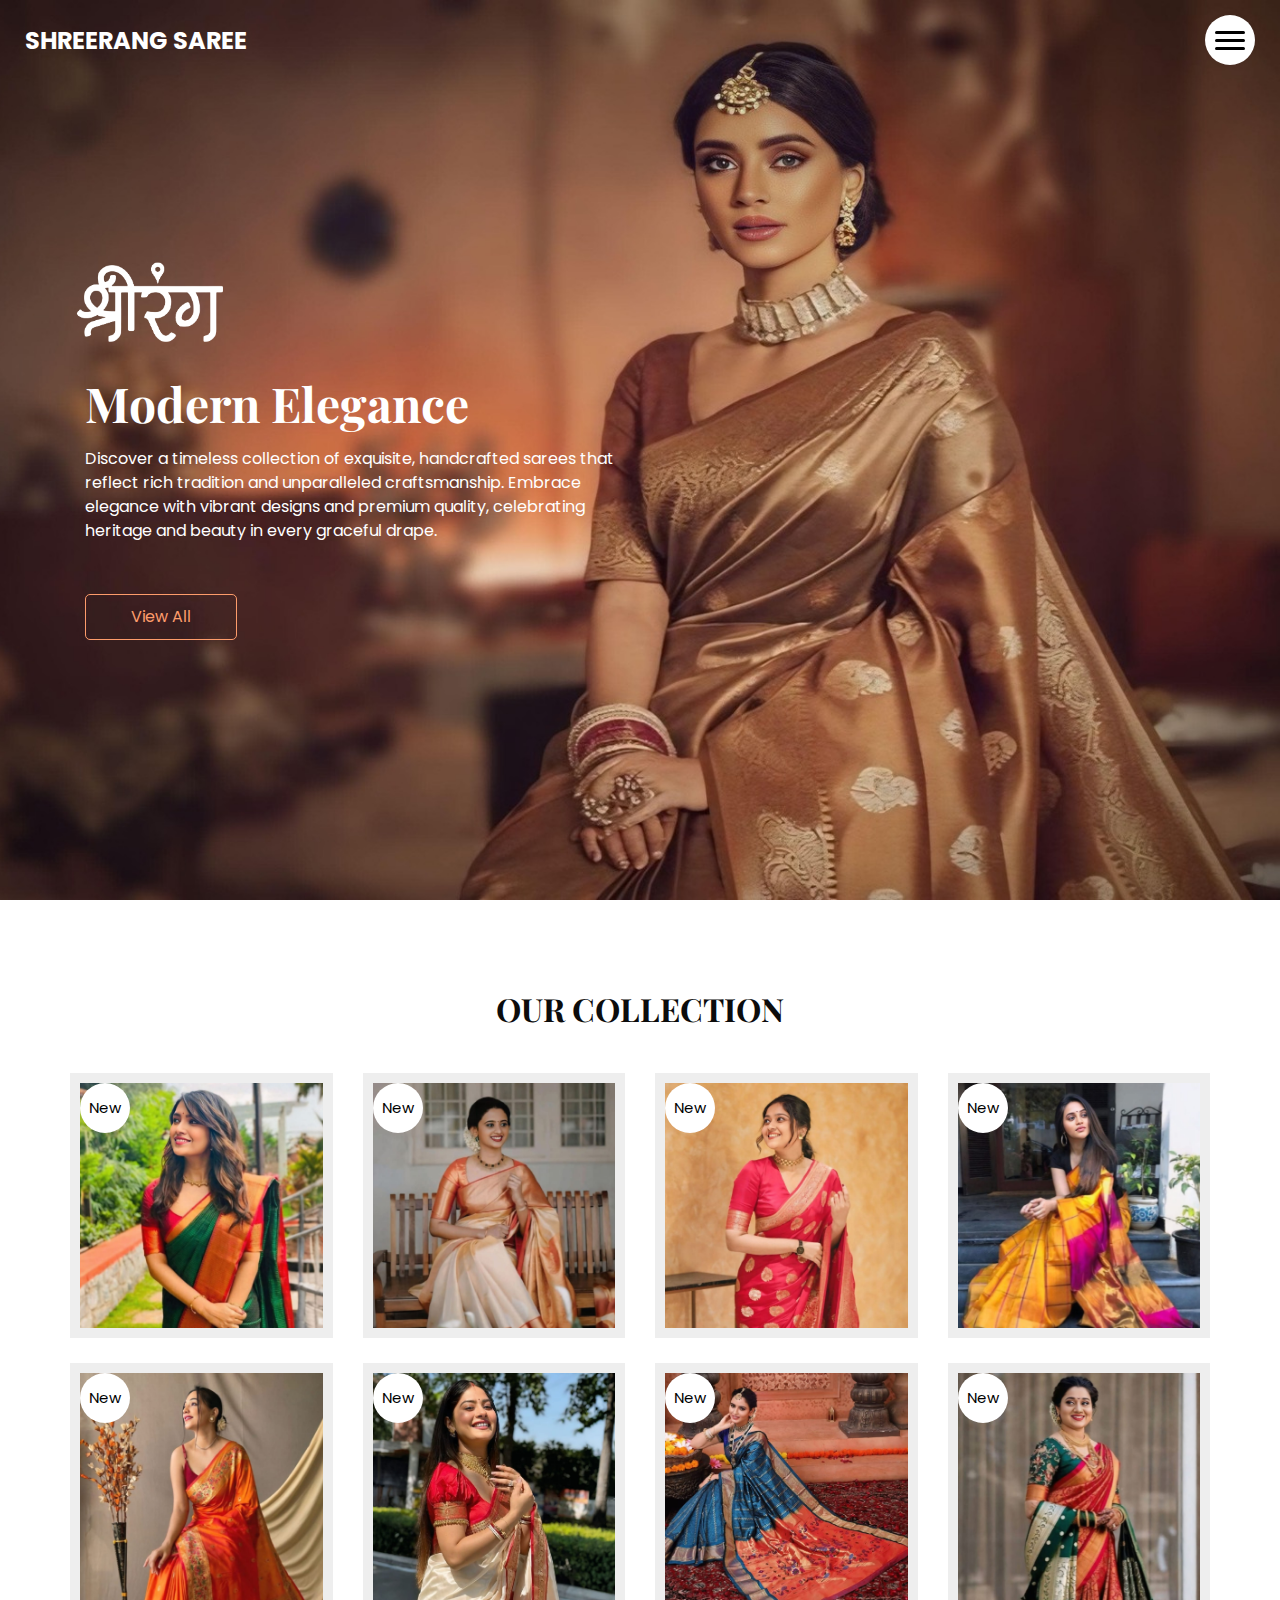
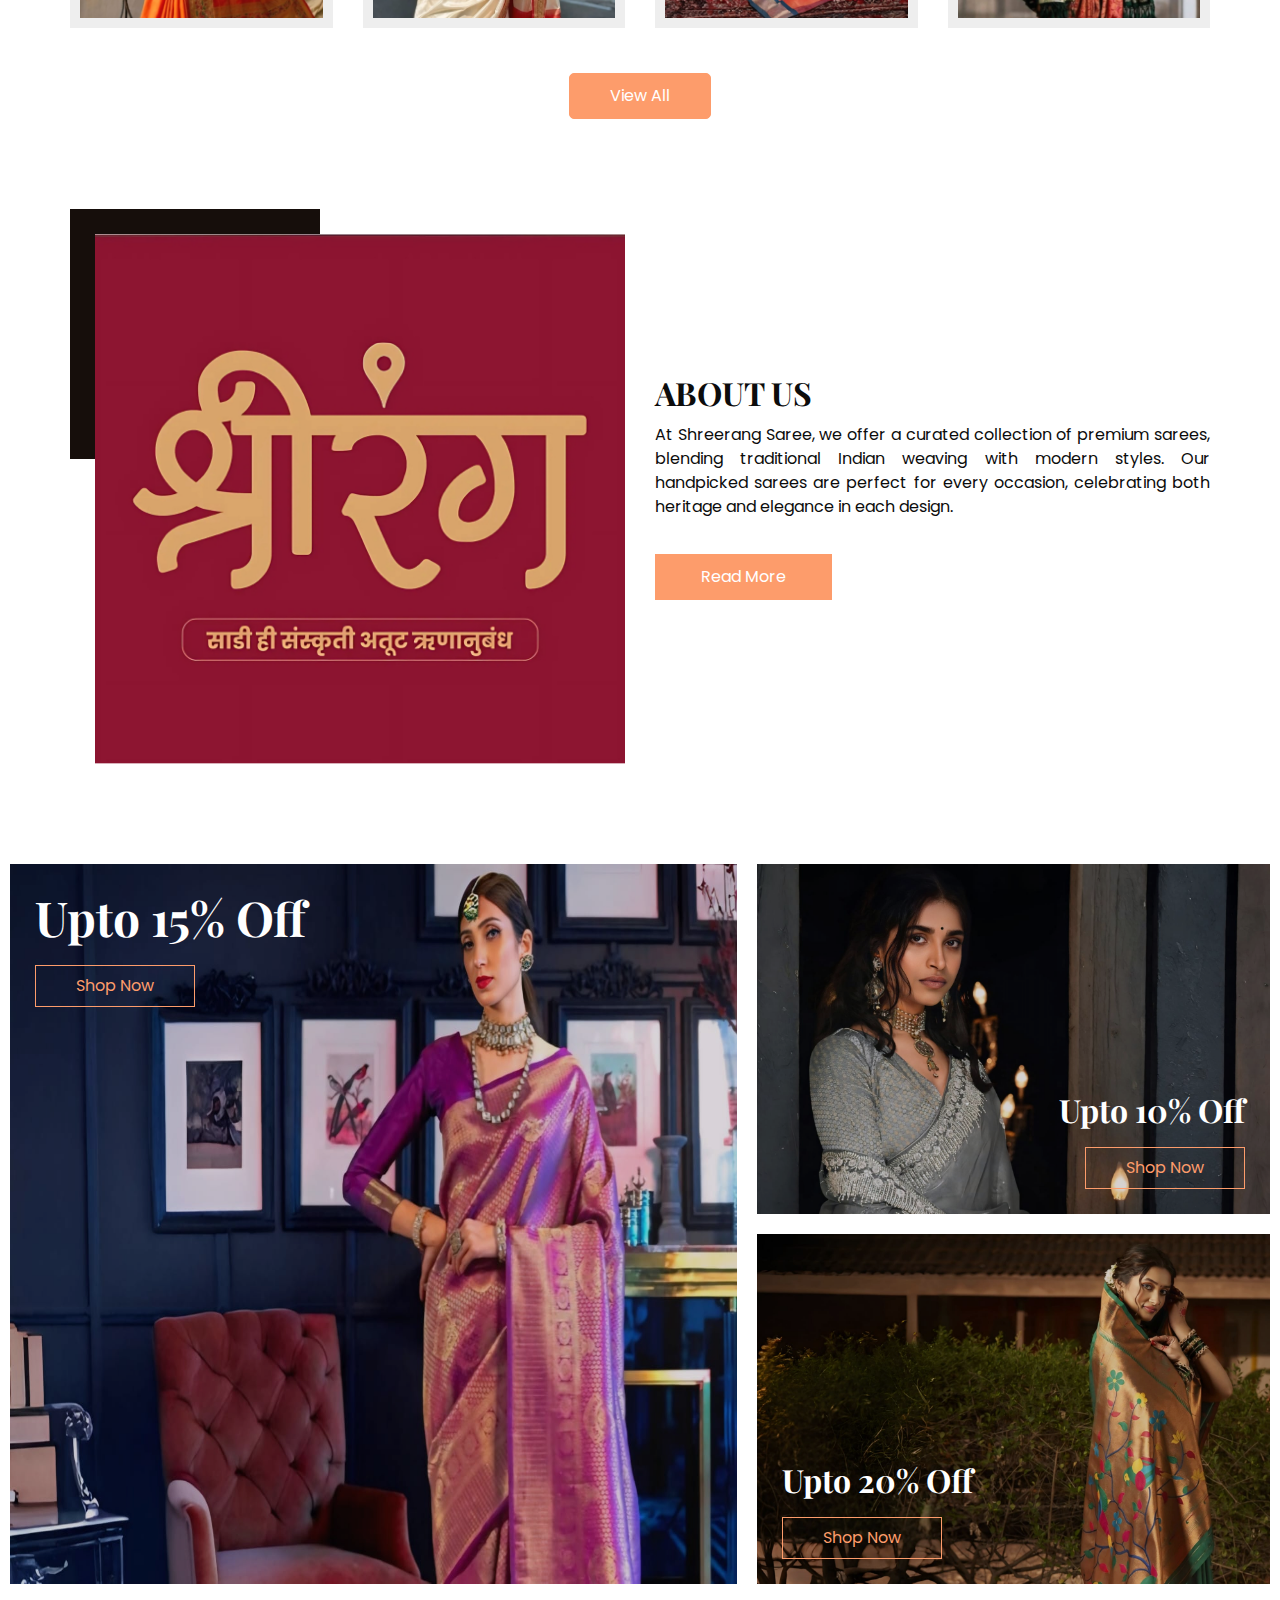
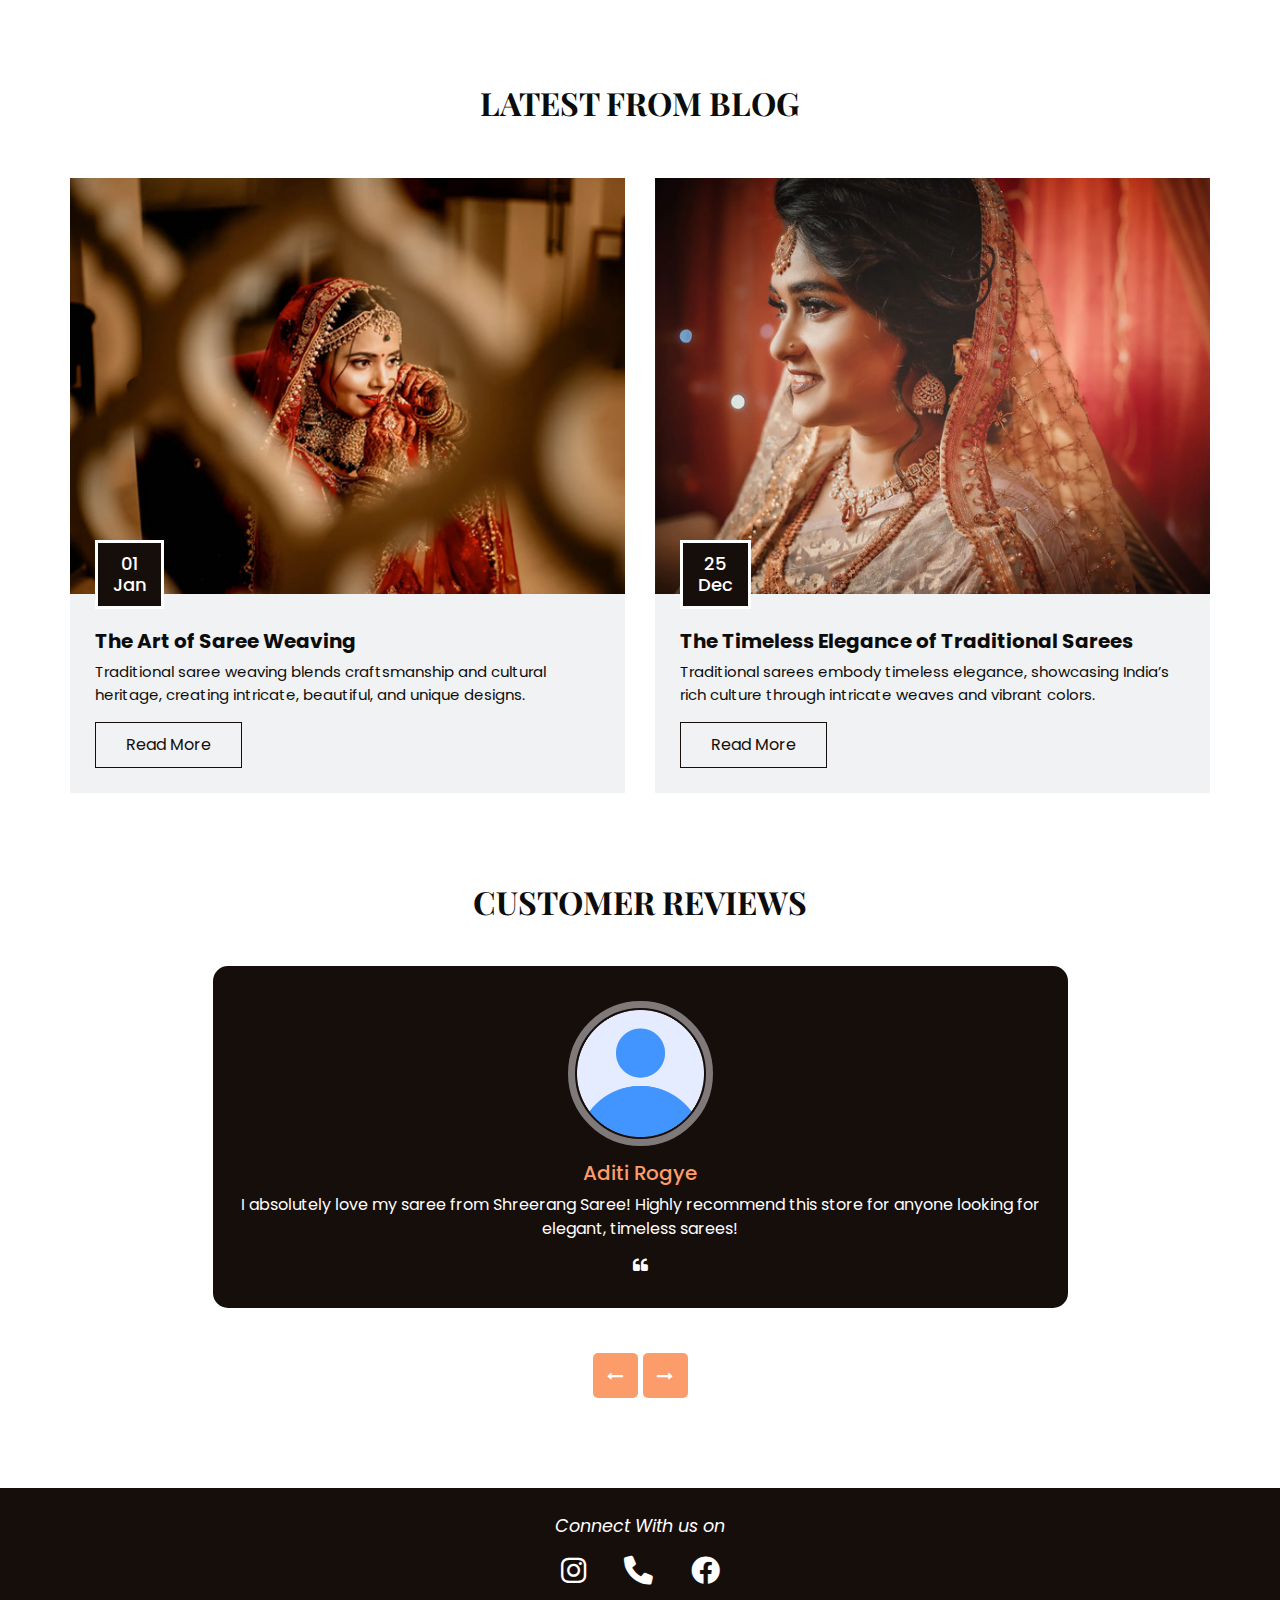
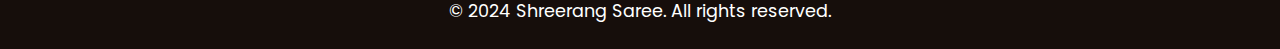
<file: index.html>
<!DOCTYPE html>
<html>

<head>
  <!-- Basic -->
  <meta charset="utf-8" />
  <meta http-equiv="X-UA-Compatible" content="IE=edge" />
  <!-- Mobile Metas -->
  <meta name="viewport" content="width=device-width, initial-scale=1, shrink-to-fit=no" />
  <!-- Site Metas -->
  <link rel="icon" href="images/logo.png" type="image/gif" />
  <meta name="keywords" content="" />
  <meta name="description" content="" />
  <meta name="author" content="" />

  <title>Shreerang Saree</title>
  <link rel="stylesheet" href="https://cdnjs.cloudflare.com/ajax/libs/font-awesome/6.0.0-beta3/css/all.min.css">
  <!-- bootstrap core css -->
  <link rel="stylesheet" type="text/css" href="css/bootstrap.css" />
  <!-- font awesome style -->
  <link href="css/font-awesome.min.css" rel="stylesheet" />
  <!-- Custom styles for this template -->
  <link href="css/style.css" rel="stylesheet" />
  <!-- responsive style -->
  <link href="css/responsive.css" rel="stylesheet" />

</head>

<body>

  <!-- header section strats -->
  <header class="header_section">
    <div class="container-fluid">
      <nav class="navbar navbar-expand-lg custom_nav-container">
        <a class="navbar-brand" href="index.html">
          <span>
            Shreerang Saree
          </span>
        </a>
        <div class="" id="">

          <div class="custom_menu-btn">
            <button onclick="openNav()">
              <span class="s-1"> </span>
              <span class="s-2"> </span>
              <span class="s-3"> </span>
            </button>
            <div id="myNav" class="overlay">
              <div class="overlay-content">
                <a href="index.html">Home</a>
                <a href="about.html">About</a>
                <a href="gallery.html">Gallery</a>
                <a href="blog.html">Blog</a>
                <a href="contact.html">Contact</a>
              </div>
            </div>
          </div>

        </div>
      </nav>
    </div>
  </header>
  <!-- end header section -->

  <!-- slider section -->
  <section class="slider_section position-relative">
    <div class="slider_bg_box">
      <img src="images\bg.jpeg" alt="Banner">
    </div>
    <div class="slider_bg"></div>
    <div class="container">
      <div class="col-md-9 col-lg-8">
        <div class="detail-box">
          <h1>
            <img class="text-img" src="images\text.png" height="300px" width="600px"></img><br><br>
            Modern Elegance
          </h1>
          <p>
            Discover a timeless collection of exquisite, handcrafted sarees that reflect rich tradition and unparalleled craftsmanship. Embrace elegance with vibrant designs and premium quality, celebrating heritage and beauty in every graceful drape.
          </p>
          <div>
            <a href="about.html" class="slider-link">
              View All
            </a>
          </div>
        </div>
      </div>
    </div>
  </section>
  <!-- end slider section -->

  <!-- shop section -->

  <section class="shop_section layout_padding">
    <div class="container">
      <div class="heading_container heading_center">
        <h2>
          Our Collection
        </h2>
      </div>
      <div class="row">
        <div class="col-sm-6 col-md-4 col-lg-3">
          <div class="box">
            <a href="contact.html">
              <div class="img-box">
                <img src="images\p1.jpeg" alt="">
              </div>
              <div class="detail-box">
              </div>
              <div class="new">
                <span>
                  New
                </span>
              </div>
            </a>
          </div>
        </div>
        <div class="col-sm-6 col-md-4 col-lg-3">
          <div class="box">
            <a href="contact.html">
              <div class="img-box">
                <img src="images/p2.jpeg" alt="">
              </div>
              <div class="detail-box">
              </div>
              <div class="new">
                <span>
                  New
                </span>
              </div>
            </a>
          </div>
        </div>
        <div class="col-sm-6 col-md-4 col-lg-3">
          <div class="box">
            <a href="contact.html">
              <div class="img-box">
                <img src="images/p3.jpeg" alt="">
              </div>
              <div class="detail-box">
              </div>
              <div class="new">
                <span>
                  New
                </span>
              </div>
            </a>
          </div>
        </div>
        <div class="col-sm-6 col-md-4 col-lg-3">
          <div class="box">
            <a href="contact.html">
              <div class="img-box">
                <img src="images/p4.jpeg" alt="">
              </div>
              <div class="new">
                <span>
                  New
                </span>
              </div>
            </a>
          </div>
        </div>
        <div class="col-sm-6 col-md-4 col-lg-3">
          <div class="box">
            <a href="contact.html">
              <div class="img-box">
                <img src="images/p5.jpeg" alt="">
              </div>
              <div class="new">
                <span>
                  New
                </span>
              </div>
            </a>
          </div>
        </div>
        <div class="col-sm-6 col-md-4 col-lg-3">
          <div class="box">
            <a href="contact.html">
              <div class="img-box">
                <img src="images/p6.jpeg" alt="">
              </div>
              <div class="new">
                <span>
                  New
                </span>
              </div>
            </a>
          </div>
        </div>
        <div class="col-sm-6 col-md-4 col-lg-3">
          <div class="box">
            <a href="contact.html">
              <div class="img-box">
                <img src="images/p7.jpeg" alt="">
              </div>
              <div class="new">
                <span>
                  New
                </span>
              </div>
            </a>
          </div>
        </div>
        <div class="col-sm-6 col-md-4 col-lg-3">
          <div class="box">
            <a href="contact.html">
              <div class="img-box">
                <img src="images/p8.jpeg" alt="">
              </div>
              <div class="new">
                <span>
                  New
                </span>
              </div>
            </a>
          </div>
        </div>
      </div>
      <div class="btn-box">
        <a href="gallery.html">
          View All
        </a>
      </div>
    </div>
  </section>

  <!-- end shop section -->

  <!-- about section -->

  <section class="about_section  ">
    <div class="container">
      <div class="row">
        <div class="col-md-6">
          <div class="img-box">
            <img src="images/logo.png" alt="">
          </div>
        </div>
        <div class="col-md-6">
          <div class="detail-box">
            <div class="heading_container">
              <h2>
                About Us
              </h2>
            </div>
            <p>
              At Shreerang Saree, we offer a curated collection of premium sarees, blending traditional Indian weaving with modern styles. Our handpicked sarees are perfect for every occasion, celebrating both heritage and elegance in each design.
            </p>
            <a href="about.html">
              Read More
            </a>
          </div>
        </div>
      </div>
    </div>
  </section>

  <!-- end about section -->

  <!-- offer section -->

  <section class="offer_section layout_padding">
    <div class="container-fluid">
      <div class="row">
        <div class="col-md-7 px-0">
          <div class="box offer-box1">
            <img src="images\o1.jpeg" alt="">
            <div class="detail-box">
              <h2>
                Upto 15% Off
              </h2>
              <a href="contact.html">
                Shop Now
              </a>
            </div>
          </div>
        </div>
        <div class="col-md-5 px-0">
          <div class="box offer-box2">
            <img src="images\o2.jpeg" alt="">
            <div class="detail-box">
              <h2>
                Upto 10% Off
              </h2>
              <a href="contact.html">
                Shop Now
              </a>
            </div>
          </div>
          <div class="box offer-box3">
            <img src="images\o3.jpeg" alt="">
            <div class="detail-box">
              <h2>
                Upto 20% Off
              </h2>
              <a href="contact.html">
                Shop Now
              </a>
            </div>
          </div>
        </div>
      </div>
    </div>
  </section>

  <!-- end offer section -->

  <!-- blog section -->

  <section class="blog_section ">
    <div class="container">
      <div class="heading_container">
        <h2>
          Latest From Blog
        </h2>
      </div>
      <div class="row">
        <div class="col-md-6">
          <div class="box">
            <div class="img-box">
              <img src="images/b1.jpg" alt="">
              <h4 class="blog_date">
                01 <br>
                Jan
              </h4>
            </div>
            <div class="detail-box">
              <h5>
                The Art of Saree Weaving
              </h5>
              <p>
                Traditional saree weaving blends craftsmanship and cultural heritage, creating intricate, beautiful, and unique designs.
              </p>
              <a href="blog.html">
                Read More
              </a>
            </div>
          </div>
        </div>
        <div class="col-md-6">
          <div class="box">
            <div class="img-box">
              <img src="images/b2.jpg" alt="">
              <h4 class="blog_date">
                25 <br>
                Dec
              </h4>
            </div>
            <div class="detail-box">
              <h5>
                The Timeless Elegance of Traditional Sarees
              </h5>
              <p>
                Traditional sarees embody timeless elegance, showcasing India’s rich culture through intricate weaves and vibrant colors.
              </p>
              <a href="blog.html">
                Read More
              </a>
            </div>
          </div>
        </div>
      </div>
    </div>
  </section>

  <!-- end blog section -->

  <!-- client section -->

  <section class="client_section layout_padding">
    <div class="container">
      <div class="heading_container">
        <h2>
          Customer Reviews
        </h2>
      </div>
      <div id="carouselExample2Controls" class="carousel slide" data-ride="carousel">
        <div class="carousel-inner">
          <div class="carousel-item active">
            <div class="row">
              <div class="col-md-11 col-lg-10 mx-auto">
                <div class="box">
                  <div class="img-box">
                    <img src="images/image.png" alt="" />
                  </div>
                  <div class="detail-box">
                    <div class="name">
                      <h6>
                        Aditi Rogye
                      </h6>
                    </div>
                    <p>
                      I absolutely love my saree from Shreerang Saree! Highly recommend this store for anyone looking for elegant, timeless sarees!
                    </p>
                    <i class="fa fa-quote-left" aria-hidden="true"></i>
                  </div>
                </div>
              </div>
            </div>
          </div>
          <div class="carousel-item">
            <div class="row">
              <div class="col-md-11 col-lg-10 mx-auto">
                <div class="box">
                  <div class="img-box">
                    <img src="images/image.png" alt="" />
                  </div>
                  <div class="detail-box">
                    <div class="name">
                      <h6>
                        Nupur Attarde
                      </h6>
                    </div>
                    <p>
                      The collection at Shreerang Saree is stunning! I found the perfect saree for a family event. Excellent customer service too!
                    </p>
                    <i class="fa fa-quote-left" aria-hidden="true"></i>
                  </div>
                </div>
              </div>
            </div>
          </div>
          <div class="carousel-item">
            <div class="row">
              <div class="col-md-11 col-lg-10 mx-auto">
                <div class="box">
                  <div class="img-box">
                    <img src="images/image.png" alt="" />
                  </div>
                  <div class="detail-box">
                    <div class="name">
                      <h6>
                        Rutuja Kudtarkar
                      </h6>
                    </div>
                    <p>
                      Shreerang Saree has a beautiful range of sarees. The fabric is luxurious, and the colors are vibrant. I’ll definitely shop here again!
                    </p>
                    <i class="fa fa-quote-left" aria-hidden="true"></i>
                  </div>
                </div>
              </div>
            </div>
          </div>
        </div>
        <div class="carousel_btn-container">
          <a class="carousel-control-prev" href="#carouselExample2Controls" role="button" data-slide="prev">
            <i class="fa fa-long-arrow-left" aria-hidden="true"></i>
            <span class="sr-only">Previous</span>
          </a>
          <a class="carousel-control-next" href="#carouselExample2Controls" role="button" data-slide="next">
            <i class="fa fa-long-arrow-right" aria-hidden="true"></i>
            <span class="sr-only">Next</span>
          </a>
        </div>
      </div>
    </div>
  </section>

  <!-- end client section -->

  <!-- footer section -->
  <footer>
    <div class="footer-content">
      <p class="developer">
        Connect With us on
    </p>
        <div class="social-icons">
            <a href="https://www.instagram.com/shreerang.saree/" target="_blank" class="instagram">
                <i class="fab fa-instagram"></i>
            </a>
            <a href="tel:+919137554336">
              <i class="fas fa-phone"></i>
            </a>
            </a>
            <a href="https://www.facebook.com/profile.php?id=61563089096094" target="_blank" class="linkedin">
                <i class="fab fa-facebook"></i>
            </a>
        </div>
        <p>&copy; 2024 Shreerang Saree. All rights reserved.</p>
    </div>
  </footer>
  <!-- footer section -->
  <!-- jQery -->
  <script src="js/jquery-3.4.1.min.js"></script>
  <!-- bootstrap js -->
  <script src="js/bootstrap.js"></script>
  <!-- custom js -->
  <script src="js/custom.js"></script>
<script src="//code.tidio.co/za3awhans0ohigqzgxmpe1ual9y6zbp1.js" async></script>
  <script async src="https://pagead2.googlesyndication.com/pagead/js/adsbygoogle.js?client=ca-pub-8805527477849847"
     crossorigin="anonymous"></script>
</body>

</html>
</file>
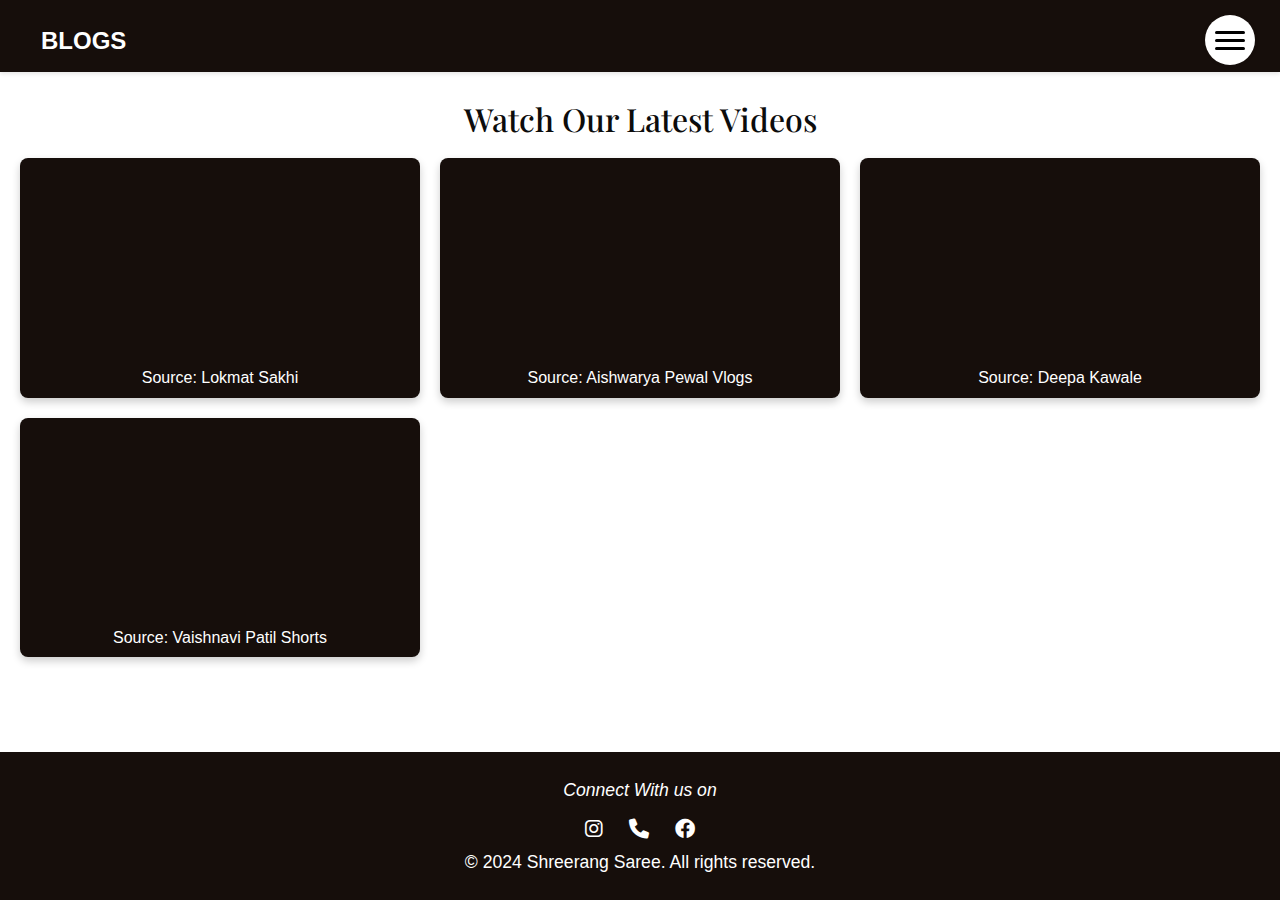
<file: blog.html>
<!DOCTYPE html>
<html>

<head>
  <!-- Basic -->
  <meta charset="utf-8" />
  <meta http-equiv="X-UA-Compatible" content="IE=edge" />
  <!-- Mobile Metas -->
  <meta name="viewport" content="width=device-width, initial-scale=1, shrink-to-fit=no" />
  <!-- Site Metas -->
  <link rel="icon" href="images/favicon.png" type="image/gif" />
  <title>Shreerang Saree</title>

  <!-- Font Awesome -->
  <link rel="stylesheet" href="https://cdnjs.cloudflare.com/ajax/libs/font-awesome/6.0.0-beta3/css/all.min.css">
  <!-- Bootstrap core css -->
  <link rel="stylesheet" type="text/css" href="css/bootstrap.css" />
  <!-- Custom styles -->
  <link href="css/style.css" rel="stylesheet" />
  <!-- Responsive styles -->
  <link href="css/responsive.css" rel="stylesheet" />

  <style>
    body {
      font-family: Arial, sans-serif;
      margin: 0;
      padding: 0;
      box-sizing: border-box;
      display: flex;
      flex-direction: column;
      min-height: 100vh;
    }

    .content {
      flex: 1;
      padding-top: 80px;
    }

    .youtube-section {
      padding: 20px;
    }

    .youtube-section h2 {
      text-align: center;
      margin-bottom: 20px;
    }

    .youtube-container {
      display: grid;
      grid-template-columns: repeat(auto-fit, minmax(300px, 1fr));
      gap: 20px;
      justify-content: center;
      align-items: flex-start;
    }

    .youtube-box {
      display: flex;
      flex-direction: column;
      align-items: center;
      background-color: #160e0b;
      color: #fff;
      border-radius: 8px;
      overflow: hidden;
      box-shadow: 0 4px 8px rgba(0, 0, 0, 0.2);
      transition: transform 0.3s ease, box-shadow 0.3s ease;
    }

    .youtube-box:hover {
      transform: scale(1.05);
      box-shadow: 0 6px 12px rgba(0, 0, 0, 0.3);
    }

    iframe {
      width: 100%;
      height: 200px;
      border: none;
    }

    .youtube-box h4 {
      text-align: center;
      font-size: 16px;
      padding: 10px 0;
      margin: 0;
    }

    footer {
      text-align: center;
      padding: 20px;
      background: #160e0b;
      color: #fff;
    }

    .social-icons a {
      color: #fff;
      margin: 0 10px;
      font-size: 20px;
      text-decoration: none;
    }

    .social-icons a:hover {
      color: #f4b400;
    }

    .developer-link {
      color: #f4b400;
      text-decoration: none;
    }

    header {
      position: fixed;
      top: 0;
      width: 100%;
      z-index: 1000;
      background-color: #160e0b;
      box-shadow: 0 2px 4px rgba(0, 0, 0, 0.1);
    }
  </style>
</head>

<body>
  <!-- Header Section -->
  <header class="header_section">
    <div class="container-fluid">
      <nav class="navbar navbar-expand-lg">
        <a class="navbar-brand" href="index.html">
          <span>Blogs</span>
        </a>
        <div class="">
          <div class="custom_menu-btn">
            <button onclick="openNav()">
              <span class="s-1"></span>
              <span class="s-2"></span>
              <span class="s-3"></span>
            </button>
            <div id="myNav" class="overlay">
              <div class="overlay-content">
                <a href="index.html">Home</a>
                <a href="about.html">About</a>
                <a href="gallery.html">Gallery</a>
                <a href="blog.html">Blog</a>
                <a href="contact.html">Contact</a>
              </div>
            </div>
          </div>
        </div>
      </nav>
    </div>
  </header>

  <!-- Main Content -->
  <div class="content">
    <!-- YouTube Section -->
    <section class="youtube-section">
      <h2>Watch Our Latest Videos</h2>
      <div class="youtube-container">
        <div class="youtube-box">
          <iframe src="https://www.youtube.com/embed/2o_hB9scCGM?autoplay=1&mute=1" allow="autoplay; encrypted-media" allowfullscreen></iframe>
          <h4>Source: Lokmat Sakhi</h4>
        </div>
        <div class="youtube-box">
          <iframe src="https://www.youtube.com/embed/yTtL35Gncv4?autoplay=1&mute=1" allow="autoplay; encrypted-media" allowfullscreen></iframe>
          <h4>Source: Aishwarya Pewal Vlogs</h4>
        </div>
        <div class="youtube-box">
          <iframe src="https://www.youtube.com/embed/GztaY8vRuZU?autoplay=1&mute=1" allow="autoplay; encrypted-media" allowfullscreen></iframe>
          <h4>Source: Deepa Kawale</h4>
        </div>
        <div class="youtube-box">
          <iframe src="https://www.youtube.com/embed/X5T2Ctb4w4k?si=ifbel17vrEC1zo3N?autoplay=1&mute=1" allow="autoplay; encrypted-media" allowfullscreen></iframe>
          <h4>Source: Vaishnavi Patil Shorts</h4>
        </div>
      </div>
    </section>
  </div>

  <!-- Footer -->
  <footer>
    <div class="footer-content">
      <p class="developer">
        Connect With us on
    </p>
        <div class="social-icons">
            <a href="https://www.instagram.com/shreerang.saree/" target="_blank" class="instagram">
                <i class="fab fa-instagram"></i>
            </a>
            <a href="tel:+919137554336">
              <i class="fas fa-phone"></i>
            </a>
            <a href="https://www.facebook.com/profile.php?id=61563089096094" target="_blank" class="linkedin">
                <i class="fab fa-facebook"></i>
            </a>
        </div>
        <p>&copy; 2024 Shreerang Saree. All rights reserved.</p>
    </div>
  </footer>

  <!-- Scripts -->
  <script src="js/jquery-3.4.1.min.js"></script>
  <script src="js/bootstrap.js"></script>
  <script src="js/custom.js"></script>
</body>

</html>
</file>
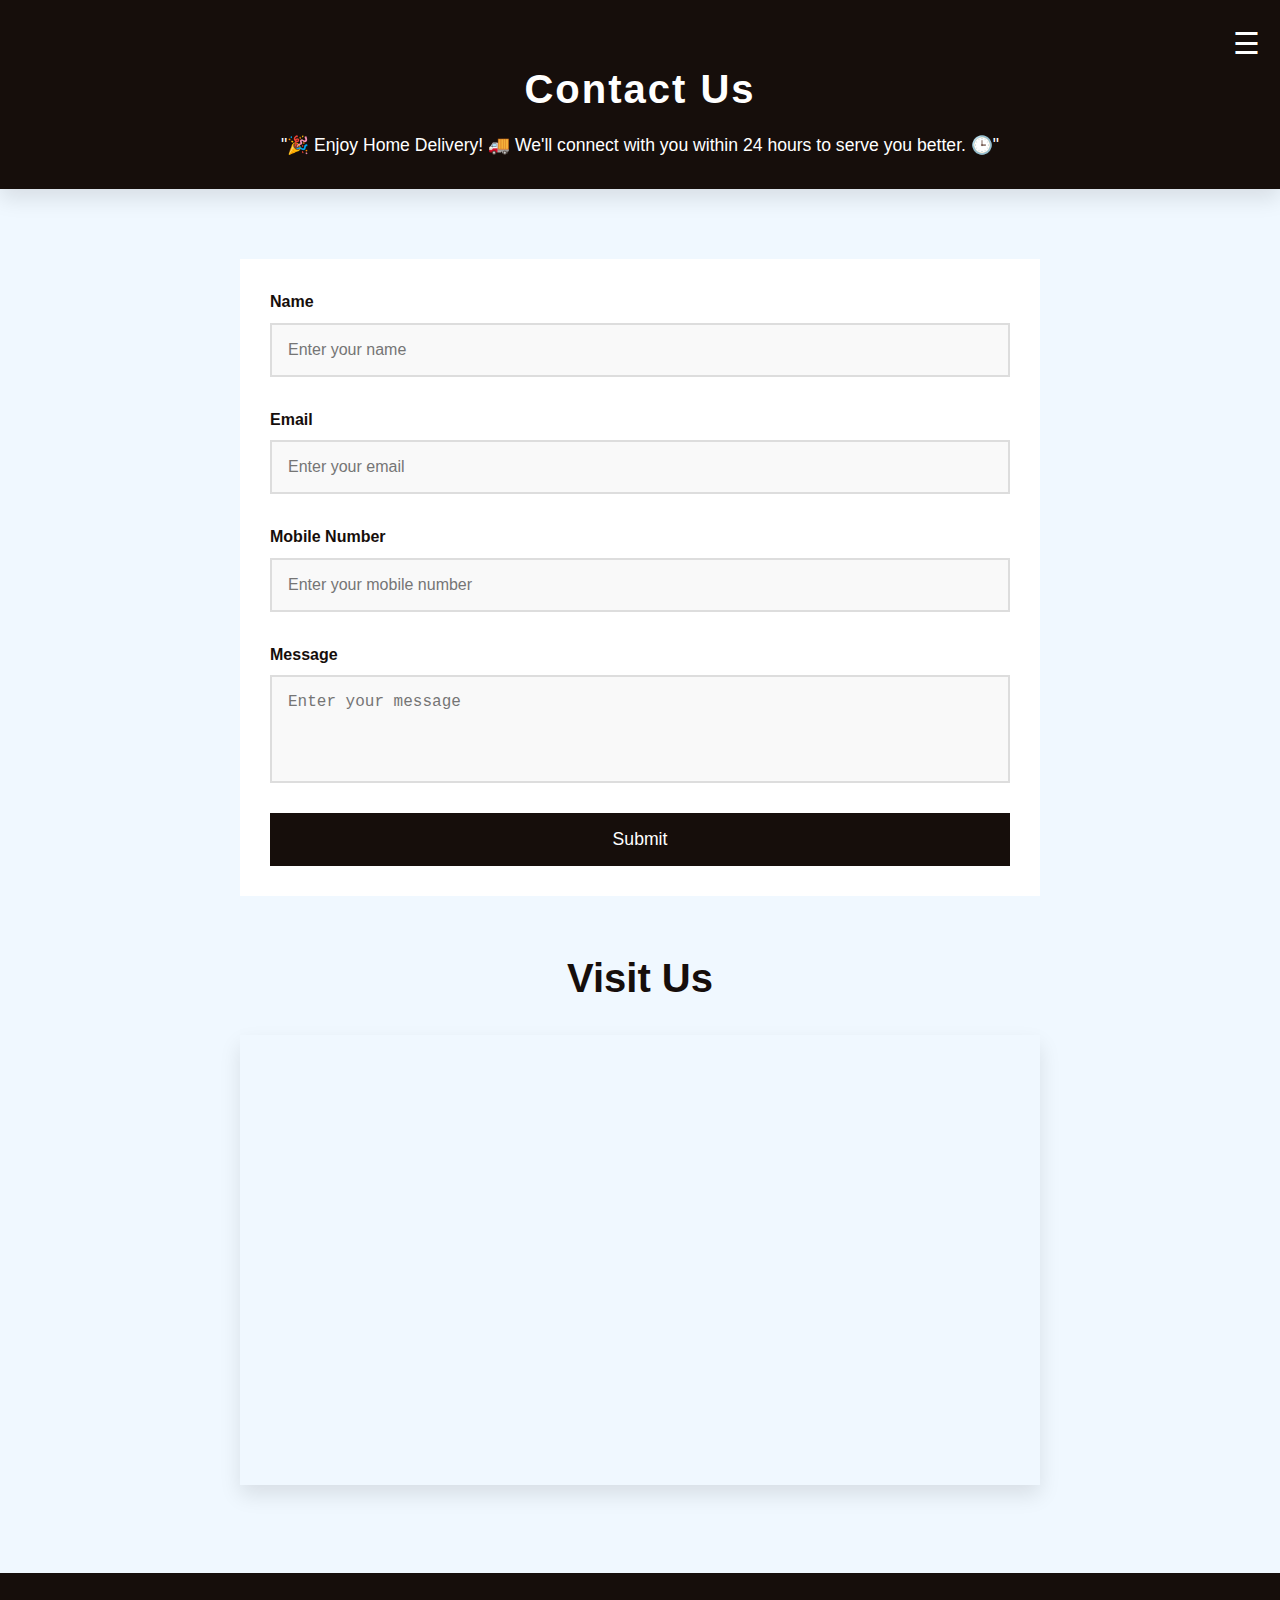
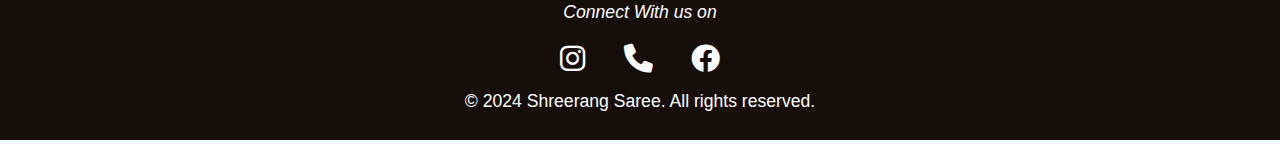
<file: contact.html>
<!DOCTYPE html>
<html lang="en">
<head>
  <meta charset="UTF-8">
  <meta name="viewport" content="width=device-width, initial-scale=1.0">
  <title>Shreerang Saree</title>
  <link rel="stylesheet" href="https://cdnjs.cloudflare.com/ajax/libs/font-awesome/6.0.0-beta3/css/all.min.css">
  <style>
    body {
        font-family: 'Poppins', sans-serif;
        margin: 0;
        padding: 0;
        line-height: 1.6;
        color: #333;
        background-color: #f0f8ff;
    }

    .contact_page {
        max-width: 800px;
        margin: 0 auto;
        padding: 30px;
    }

    /* Navbar Styles */
    header {
        text-align: center;
        margin-bottom: 40px;
        padding: 30px;
        background: linear-gradient(135deg, #160e0b, #160e0b); /* Dark Brown */
        color: white;
        box-shadow: 0 10px 20px rgba(0, 0, 0, 0.1);
    }

    header h1 {
        font-size: 2.5rem;
        font-weight: bold;
        letter-spacing: 2px;
        margin-bottom: 10px;
    }

    header p {
        font-size: 1.1rem;
        margin: 0;
    }

    /* Contact Form Section Styles */
    .contact_form_section {
        background-color: white;
        padding: 30px;
        margin-bottom: 50px;
    }

    .contact_form {
        display: grid;
        grid-template-columns: 1fr;
        gap: 30px;
    }

    .contact_form .form_group {
        display: flex;
        flex-direction: column;
    }

    .contact_form .form_group label {
        font-weight: 700;
        margin-bottom: 8px;
        color: #160e0b; /* Dark Brown */
    }

    .contact_form .form_group input,
    .contact_form .form_group textarea {
        padding: 16px;
        font-size: 1rem;
        border: 2px solid #ddd;
        outline: none;
        background-color: #f9f9f9;
        transition: border-color 0.3s ease, background-color 0.3s ease;
    }

    .contact_form .form_group input:focus,
    .contact_form .form_group textarea:focus {
        border-color: #160e0b; /* Dark Brown */
        background-color: #fff;
    }

    .contact_form .form_group textarea {
        resize: none;
    }

    .contact_form .submit_btn {
        padding: 16px;
        font-size: 1.1rem;
        color: white;
        background-color: #160e0b; /* Dark Brown */
        border: none;
        cursor: pointer;
        text-align: center;
        transition: background-color 0.3s ease, transform 0.3s ease;
    }

    .contact_form .submit_btn:hover {
        background-color: #5c3a3a; /* Lighter brown */
        transform: translateY(-5px);
    }

    .map_section {
        text-align: center;
        margin-bottom: 50px;
    }

    .map_section h2 {
        font-size: 2.5rem;
        margin-bottom: 25px;
        color: #160e0b; /* Dark Brown */
    }

    .map_container iframe {
        width: 100%;
        height: 450px;
        border: 0;
        box-shadow: 0 10px 20px rgba(0, 0, 0, 0.1);
        transition: transform 0.3s ease;
    }

    .map_container iframe:hover {
        transform: scale(1.05);
    }

    @media (max-width: 768px) {
        header h1 {
            font-size: 2rem;
        }

        header p {
            font-size: 1rem;
        }

        .contact_form .submit_btn {
            font-size: 1rem;
        }

        .map_section h2 {
            font-size: 2rem;
        }
    }

    @media (max-width: 480px) {
        .contact_form_section {
            padding: 20px;
        }

        .contact_form .form_group input,
        .contact_form .form_group textarea {
            font-size: 0.9rem;
        }

        .contact_form .submit_btn {
            font-size: 1rem;
        }

        .map_section h2 {
            font-size: 1.8rem;
        }

        .map_container iframe {
            box-shadow: 10px 10px 10px;
        }
    }

    /* Menu Styles */
    .menu-icon {
        color: white;
        display: block;
        font-size: 30px;
        cursor: pointer;
        position: absolute;
        top: 20px;
        right: 20px;
        z-index: 999;
    }

    .close-icon {
        color: white;
        display: none;
        font-size: 30px;
        cursor: pointer;
        position: absolute;
        top: 20px;
        right: 20px;
        z-index: 999;
    }

    .fullscreen-menu {
        display: none;
        position: fixed;
        top: 0;
        left: 0;
        width: 100%;
        height: 100%;
        background-color: rgba(0, 0, 0, 0.8);
        color: white;
        text-align: center;
        z-index: 998;
        justify-content: center;
        align-items: center;
        flex-direction: column;
    }

    .fullscreen-menu a {
        color: white;
        font-size: 2rem;
        margin: 20px;
        text-decoration: none;
        font-weight: bold;
    }

    .fullscreen-menu a:hover {
        color: #fd9c6b;
    }

    .fullscreen-menu.active {
        display: flex;
    }

    footer {
        background-color: #160e0b; /* Dark Brown */
        color: white;
        padding: 20px 0;
        text-align: center;
    }

    .footer-content p {
        margin: 5px 0;
        font-size: 1.1rem;
    }

    .social-icons {
        margin-top: 10px;
    }

    .social-icons a {
        margin: 0 15px;
        color: white;
        font-size: 1.8rem;
        text-decoration: none;
    }

    .social-icons a:hover {
        color: #5c3a3a; /* Lighter brown */
    }

    .developer {
        margin-top: 15px;
        font-size: -20px; /* Smaller size */
        font-style: italic;
    }

    .developer-link {
        color: #fff;
        text-decoration: none;
    }

    .developer-link:hover {
        color: #5c3a3a; /* Lighter brown */
    }
  </style>
</head>
<body>
  <header>
    <h1>Contact Us</h1>
    <p>"🎉 Enjoy Home Delivery! 🚚 We'll connect with you within 24 hours to serve you better. 🕒"</p>
  </header>

  <!-- Menu Icon -->
  <div class="menu-icon" onclick="toggleMenu()">☰</div>
  <!-- Close Icon -->
  <div class="close-icon" onclick="closeMenu()">✖</div>

  <!-- Fullscreen Menu -->
  <div class="fullscreen-menu" id="fullscreenMenu">
    <a href="index.html">Home</a>
    <a href="about.html">About</a>
    <a href="blog.html">Blog</a>
    <a href="gallery.html">Gallery</a>
    <a href="contact.html">Contact</a>
  </div>

  <div class="contact_page">
    <section class="contact_form_section">
        <form
          class="contact_form"
          action="https://api.web3forms.com/submit"
          method="POST"
          onsubmit="return validateForm();"
        >
          <!-- Web3 Form Identifier -->
          <input type="hidden" name="access_key" value="fb083cd8-14d4-4ace-a1e3-3fb3c5e7ffb0">
  
          <!-- Name Field -->
          <div class="form_group">
            <label for="name">Name</label>
            <input type="text" id="name" name="name" placeholder="Enter your name" required>
          </div>
  
          <!-- Email Field -->
          <div class="form_group">
            <label for="email">Email</label>
            <input type="email" id="email" name="email" placeholder="Enter your email" required>
          </div>
  
          <!-- Mobile Number Field -->
          <div class="form_group">
            <label for="mobile">Mobile Number</label>
            <input type="text" id="mobile" name="mobile" placeholder="Enter your mobile number" maxlength="10" required>
          </div>
  
          <!-- Message Field -->
          <div class="form_group">
            <label for="message">Message</label>
            <textarea id="message" name="message" placeholder="Enter your message" rows="4" required></textarea>
          </div>
  
          <!-- Submit Button -->
          <button type="submit" class="submit_btn">Submit</button>
        </form>
      </section>
    <section class="map_section">
      <h2>Visit Us</h2>
      <div class="map_container">
        <iframe src="https://www.google.com/maps/embed?pb=!1m18!1m12!1m3!1d3772.3981307021105!2d72.8405565!3d19.0089988!2m3!1f0!2f0!3f0!3m2!1i1024!2i768!4f13.1!3m3!1m2!1s0x3be7cfc360d42519%3A0x1c4f43f9845a5baf!2sShreerang%20Saree!5e0!3m2!1sen!2sin!4v1699970398153!5m2!1sen!2sin"></iframe>
      </div>
    </section>
  </div>

  <footer>
    <div class="footer-content">
      <p class="developer">
        Connect With us on
    </p>
        <div class="social-icons">
            <a href="https://www.instagram.com/shreerang.saree/" target="_blank" class="instagram">
                <i class="fab fa-instagram"></i>
            </a>
            <a href="tel:+919137554336">
                <i class="fas fa-phone"></i>
              </a>
            <a href="https://www.facebook.com/profile.php?id=61563089096094" target="_blank" class="linkedin">
                <i class="fab fa-facebook"></i>
            </a>
        </div>
        <p>&copy; 2024 Shreerang Saree. All rights reserved.</p>
    </div>
  </footer>

  <script>
    function toggleMenu() {
      document.getElementById("fullscreenMenu").classList.add("active");
      document.querySelector(".menu-icon").style.display = "none";
      document.querySelector(".close-icon").style.display = "block";
    }

    function closeMenu() {
      document.getElementById("fullscreenMenu").classList.remove("active");
      document.querySelector(".menu-icon").style.display = "block";
      document.querySelector(".close-icon").style.display = "none";
    }

    function validateForm() {
        const email = document.getElementById("email").value;
        const mobile = document.getElementById("mobile").value;
        
        // Email validation
        const emailPattern = /^[a-zA-Z0-9._%+-]+@[a-zA-Z0-9.-]+\.[a-zA-Z]{2,}$/;
        if (!emailPattern.test(email)) {
            alert("Please enter a valid email address.");
            return false;
        }
        
        // Mobile validation (basic check for 10 digits)
        const mobilePattern = /^[0-9]{10}$/;
        if (!mobilePattern.test(mobile)) {
            alert("Please enter a valid 10-digit mobile number.");
            return false;
        }
    }
  </script>
</body>
</html>
</file>
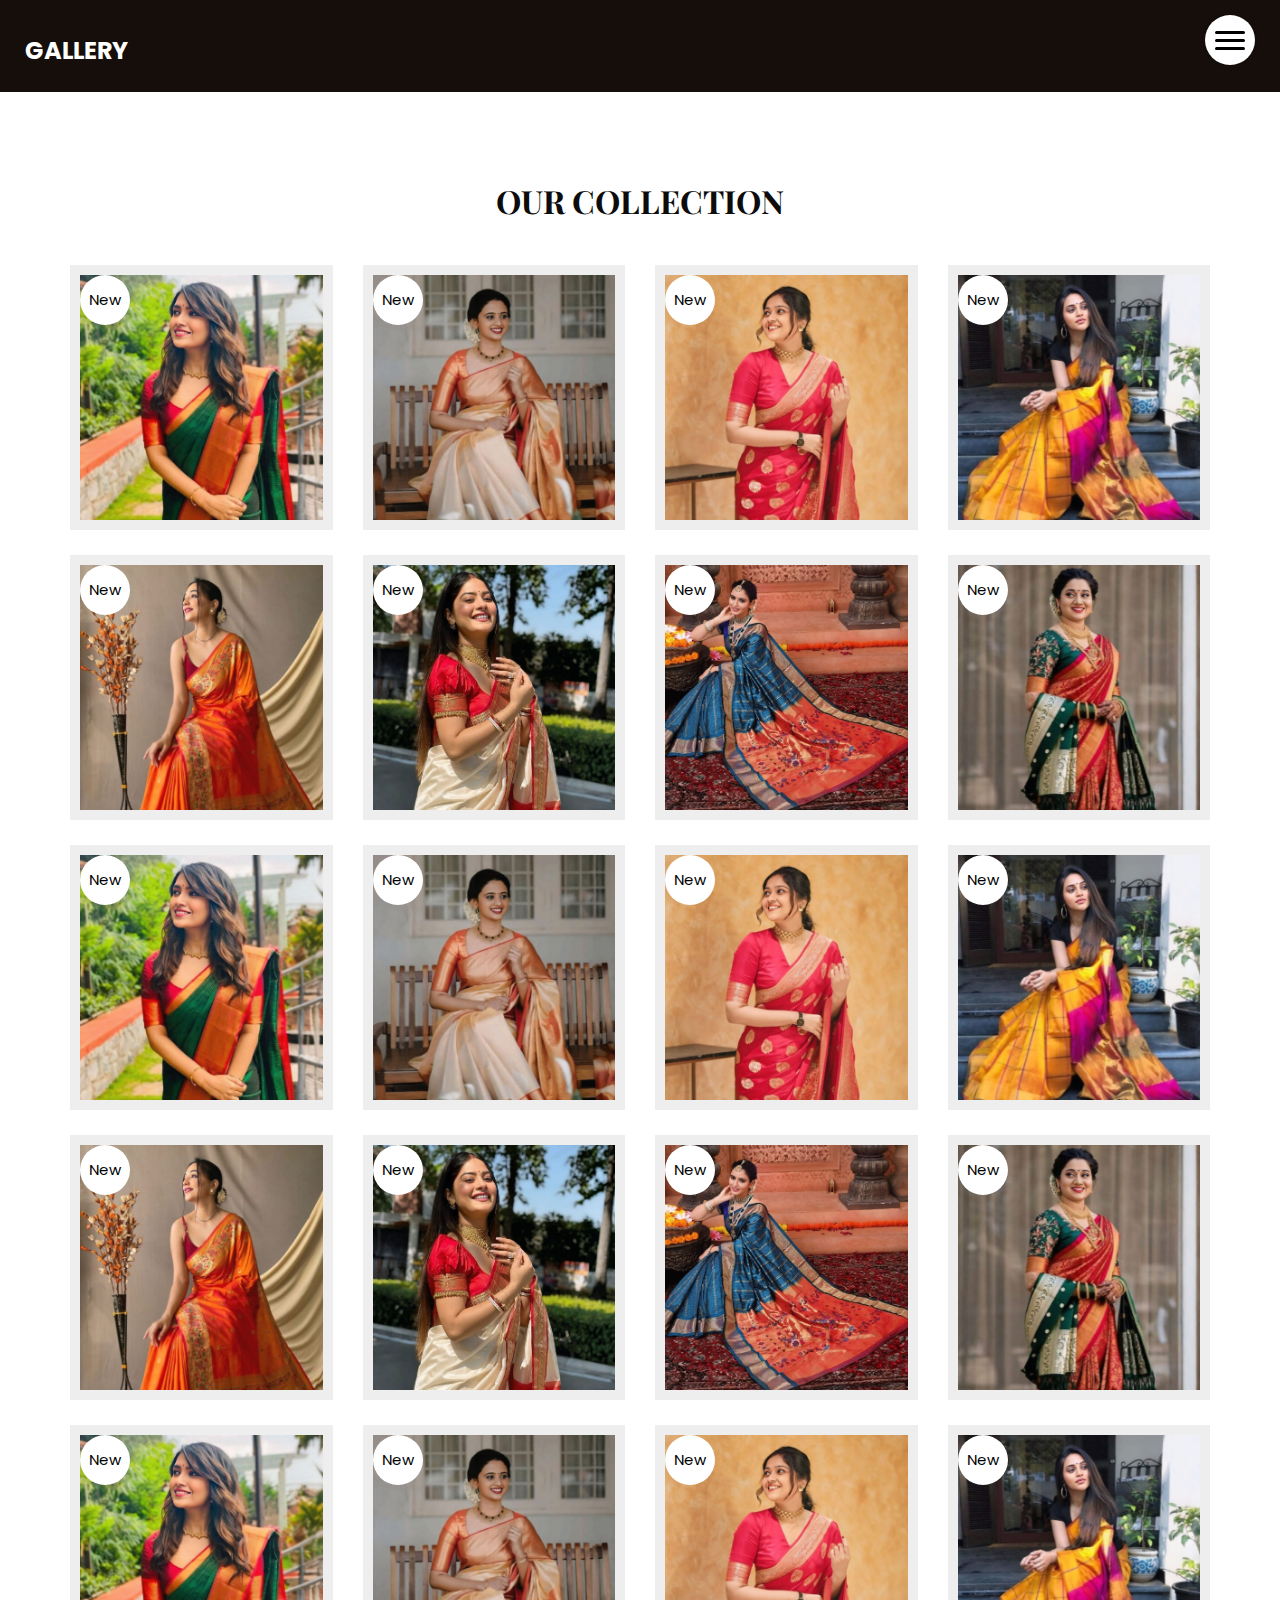
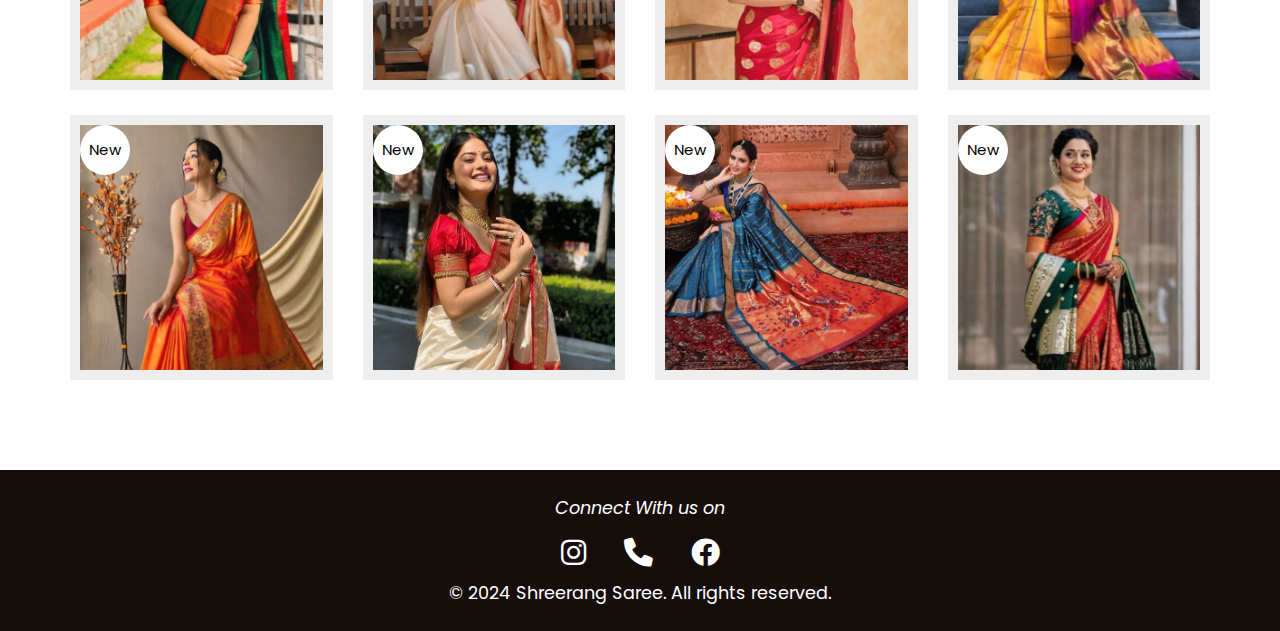
<file: gallery.html>
<!DOCTYPE html>
<html>

<head>
  <!-- Basic -->
  <meta charset="utf-8" />
  <meta http-equiv="X-UA-Compatible" content="IE=edge" />
  <!-- Mobile Metas -->
  <meta name="viewport" content="width=device-width, initial-scale=1, shrink-to-fit=no" />
  <!-- Site Metas -->
  <link rel="icon" href="images/favicon.png" type="image/gif" />
  <meta name="keywords" content="" />
  <meta name="description" content="" />
  <meta name="author" content="" />

  <title>Shreerang Saree</title>
  <link rel="stylesheet" href="https://cdnjs.cloudflare.com/ajax/libs/font-awesome/6.0.0-beta3/css/all.min.css">
  <!-- bootstrap core css -->
  <link rel="stylesheet" type="text/css" href="css/bootstrap.css" />
  <!-- font awesome style -->
  <link href="css/font-awesome.min.css" rel="stylesheet" />
  <!-- Custom styles for this template -->
  <link href="css/style.css" rel="stylesheet" />
  <!-- responsive style -->
  <link href="css/responsive.css" rel="stylesheet" />

</head>

<body>

  <!-- header section strats -->
  <header class="header_section innerpage_header">
    <div class="container-fluid">
      <nav class="navbar navbar-expand-lg custom_nav-container">
        <a class="navbar-brand" href="index.html">
          <span>
            Gallery
          </span>
        </a>
        <div class="" id="">

          <div class="custom_menu-btn">
            <button onclick="openNav()">
              <span class="s-1"> </span>
              <span class="s-2"> </span>
              <span class="s-3"> </span>
            </button>
            <div id="myNav" class="overlay">
              <div class="overlay-content">
                <a href="index.html">Home</a>
                <a href="about.html">About</a>
                <a href="gallery.html">Gallery</a>
                <a href="blog.html">Blog</a>
                <a href="contact.html">Contact</a>
              </div>
            </div>
          </div>

        </div>
      </nav>
    </div>
  </header>
  <!-- end header section -->

  <!-- shop section -->

  <section class="shop_section layout_padding">
    <div class="container">
      <div class="heading_container heading_center">
        <h2>
          Our Collection
        </h2>
      </div>
      <div class="row">
        <div class="col-sm-6 col-md-4 col-lg-3">
          <div class="box">
            <a href="contact.html">
              <div class="img-box">
                <img src="images/p1.jpeg" alt="">
              </div>
              <div class="new">
                <span>
                  New
                </span>
              </div>
            </a>
          </div>
        </div>
        <div class="col-sm-6 col-md-4 col-lg-3">
          <div class="box">
            <a href="contact.html">
              <div class="img-box">
                <img src="images/p2.jpeg" alt="">
              </div>
              <div class="new">
                <span>
                  New
                </span>
              </div>
            </a>
          </div>
        </div>
        <div class="col-sm-6 col-md-4 col-lg-3">
          <div class="box">
            <a href="contact.html">
              <div class="img-box">
                <img src="images/p3.jpeg" alt="">
              </div>
              <div class="new">
                <span>
                  New
                </span>
              </div>
            </a>
          </div>
        </div>
        <div class="col-sm-6 col-md-4 col-lg-3">
          <div class="box">
            <a href="contact.html">
              <div class="img-box">
                <img src="images/p4.jpeg" alt="">
              </div>
              <div class="new">
                <span>
                  New
                </span>
              </div>
            </a>
          </div>
        </div>
        <div class="col-sm-6 col-md-4 col-lg-3">
          <div class="box">
            <a href="contact.html">
              <div class="img-box">
                <img src="images/p5.jpeg" alt="">
              </div>
              <div class="new">
                <span>
                  New
                </span>
              </div>
            </a>
          </div>
        </div>
        <div class="col-sm-6 col-md-4 col-lg-3">
          <div class="box">
            <a href="contact.html">
              <div class="img-box">
                <img src="images/p6.jpeg" alt="">
              </div>
              <div class="new">
                <span>
                  New
                </span>
              </div>
            </a>
          </div>
        </div>
        <div class="col-sm-6 col-md-4 col-lg-3">
          <div class="box">
            <a href="contact.html">
              <div class="img-box">
                <img src="images/p7.jpeg" alt="">
              </div>
              <div class="new">
                <span>
                  New
                </span>
              </div>
            </a>
          </div>
        </div>
        <div class="col-sm-6 col-md-4 col-lg-3">
          <div class="box">
            <a href="contact.html">
              <div class="img-box">
                <img src="images/p8.jpeg" alt="">
              </div>
              <div class="new">
                <span>
                  New
                </span>
              </div>
            </a>
          </div>
        </div>
        <div class="col-sm-6 col-md-4 col-lg-3">
          <div class="box">
            <a href="contact.html">
              <div class="img-box">
                <img src="images/p1.jpeg" alt="">
              </div>
              <div class="new">
                <span>
                  New
                </span>
              </div>
            </a>
          </div>
        </div>
        <div class="col-sm-6 col-md-4 col-lg-3">
          <div class="box">
            <a href="contact.html">
              <div class="img-box">
                <img src="images/p2.jpeg" alt="">
              </div>
              <div class="new">
                <span>
                  New
                </span>
              </div>
            </a>
          </div>
        </div>
        <div class="col-sm-6 col-md-4 col-lg-3">
          <div class="box">
            <a href="contact.html">
              <div class="img-box">
                <img src="images/p3.jpeg" alt="">
              </div>
              <div class="new">
                <span>
                  New
                </span>
              </div>
            </a>
          </div>
        </div>
        <div class="col-sm-6 col-md-4 col-lg-3">
          <div class="box">
            <a href="contact.html">
              <div class="img-box">
                <img src="images/p4.jpeg" alt="">
              </div>
              <div class="new">
                <span>
                  New
                </span>
              </div>
            </a>
          </div>
        </div>
        <div class="col-sm-6 col-md-4 col-lg-3">
          <div class="box">
            <a href="contact.html">
              <div class="img-box">
                <img src="images/p5.jpeg" alt="">
              </div>
              <div class="new">
                <span>
                  New
                </span>
              </div>
            </a>
          </div>
        </div>
        <div class="col-sm-6 col-md-4 col-lg-3">
          <div class="box">
            <a href="contact.html">
              <div class="img-box">
                <img src="images/p6.jpeg" alt="">
              </div>
              <div class="new">
                <span>
                  New
                </span>
              </div>
            </a>
          </div>
        </div>
        <div class="col-sm-6 col-md-4 col-lg-3">
          <div class="box">
            <a href="contact.html">
              <div class="img-box">
                <img src="images/p7.jpeg" alt="">
              </div>
              <div class="new">
                <span>
                  New
                </span>
              </div>
            </a>
          </div>
        </div>
        <div class="col-sm-6 col-md-4 col-lg-3">
          <div class="box">
            <a href="contact.html">
              <div class="img-box">
                <img src="images/p8.jpeg" alt="">
              </div>
              <div class="new">
                <span>
                  New
                </span>
              </div>
            </a>
          </div>
        </div>
        <div class="col-sm-6 col-md-4 col-lg-3">
          <div class="box">
            <a href="contact.html">
              <div class="img-box">
                <img src="images/p1.jpeg" alt="">
              </div>
              <div class="new">
                <span>
                  New
                </span>
              </div>
            </a>
          </div>
        </div>
        <div class="col-sm-6 col-md-4 col-lg-3">
          <div class="box">
            <a href="contact.html">
              <div class="img-box">
                <img src="images/p2.jpeg" alt="">
              </div>
              <div class="new">
                <span>
                  New
                </span>
              </div>
            </a>
          </div>
        </div>
        <div class="col-sm-6 col-md-4 col-lg-3">
          <div class="box">
            <a href="contact.html">
              <div class="img-box">
                <img src="images/p3.jpeg" alt="">
              </div>
              <div class="new">
                <span>
                  New
                </span>
              </div>
            </a>
          </div>
        </div>
        <div class="col-sm-6 col-md-4 col-lg-3">
          <div class="box">
            <a href="contact.html">
              <div class="img-box">
                <img src="images/p4.jpeg" alt="">
              </div>
              <div class="new">
                <span>
                  New
                </span>
              </div>
            </a>
          </div>
        </div>
        <div class="col-sm-6 col-md-4 col-lg-3">
          <div class="box">
            <a href="contact.html">
              <div class="img-box">
                <img src="images/p5.jpeg" alt="">
              </div>
              <div class="new">
                <span>
                  New
                </span>
              </div>
            </a>
          </div>
        </div>
        <div class="col-sm-6 col-md-4 col-lg-3">
          <div class="box">
            <a href="contact.html">
              <div class="img-box">
                <img src="images/p6.jpeg" alt="">
              </div>
              <div class="new">
                <span>
                  New
                </span>
              </div>
            </a>
          </div>
        </div>
        <div class="col-sm-6 col-md-4 col-lg-3">
          <div class="box">
            <a href="contact.html">
              <div class="img-box">
                <img src="images/p7.jpeg" alt="">
              </div>
              <div class="new">
                <span>
                  New
                </span>
              </div>
            </a>
          </div>
        </div>
        <div class="col-sm-6 col-md-4 col-lg-3">
          <div class="box">
            <a href="contact.html">
              <div class="img-box">
                <img src="images/p8.jpeg" alt="">
              </div>
              <div class="new">
                <span>
                  New
                </span>
              </div>
            </a>
          </div>
        </div>
      </div>
    </div>
  </section>

  <!-- end shop section -->

  <footer>
    <div class="footer-content">
      <p class="developer">
        Connect With us on
    </p>
        <div class="social-icons">
            <a href="https://www.instagram.com/shreerang.saree/" target="_blank" class="instagram">
                <i class="fab fa-instagram"></i>
            </a>
            <a href="tel:+919137554336">
              <i class="fas fa-phone"></i>
            </a>
            <a href="https://www.facebook.com/profile.php?id=61563089096094" target="_blank" class="linkedin">
                <i class="fab fa-facebook"></i>
            </a>
        </div>
        <p>&copy; 2024 Shreerang Saree. All rights reserved.</p>
    </div>
  </footer>


  <!-- jQery -->
  <script src="js/jquery-3.4.1.min.js"></script>
  <!-- bootstrap js -->
  <script src="js/bootstrap.js"></script>
  <!-- custom js -->
  <script src="js/custom.js"></script>

</body>

</html>
</file>
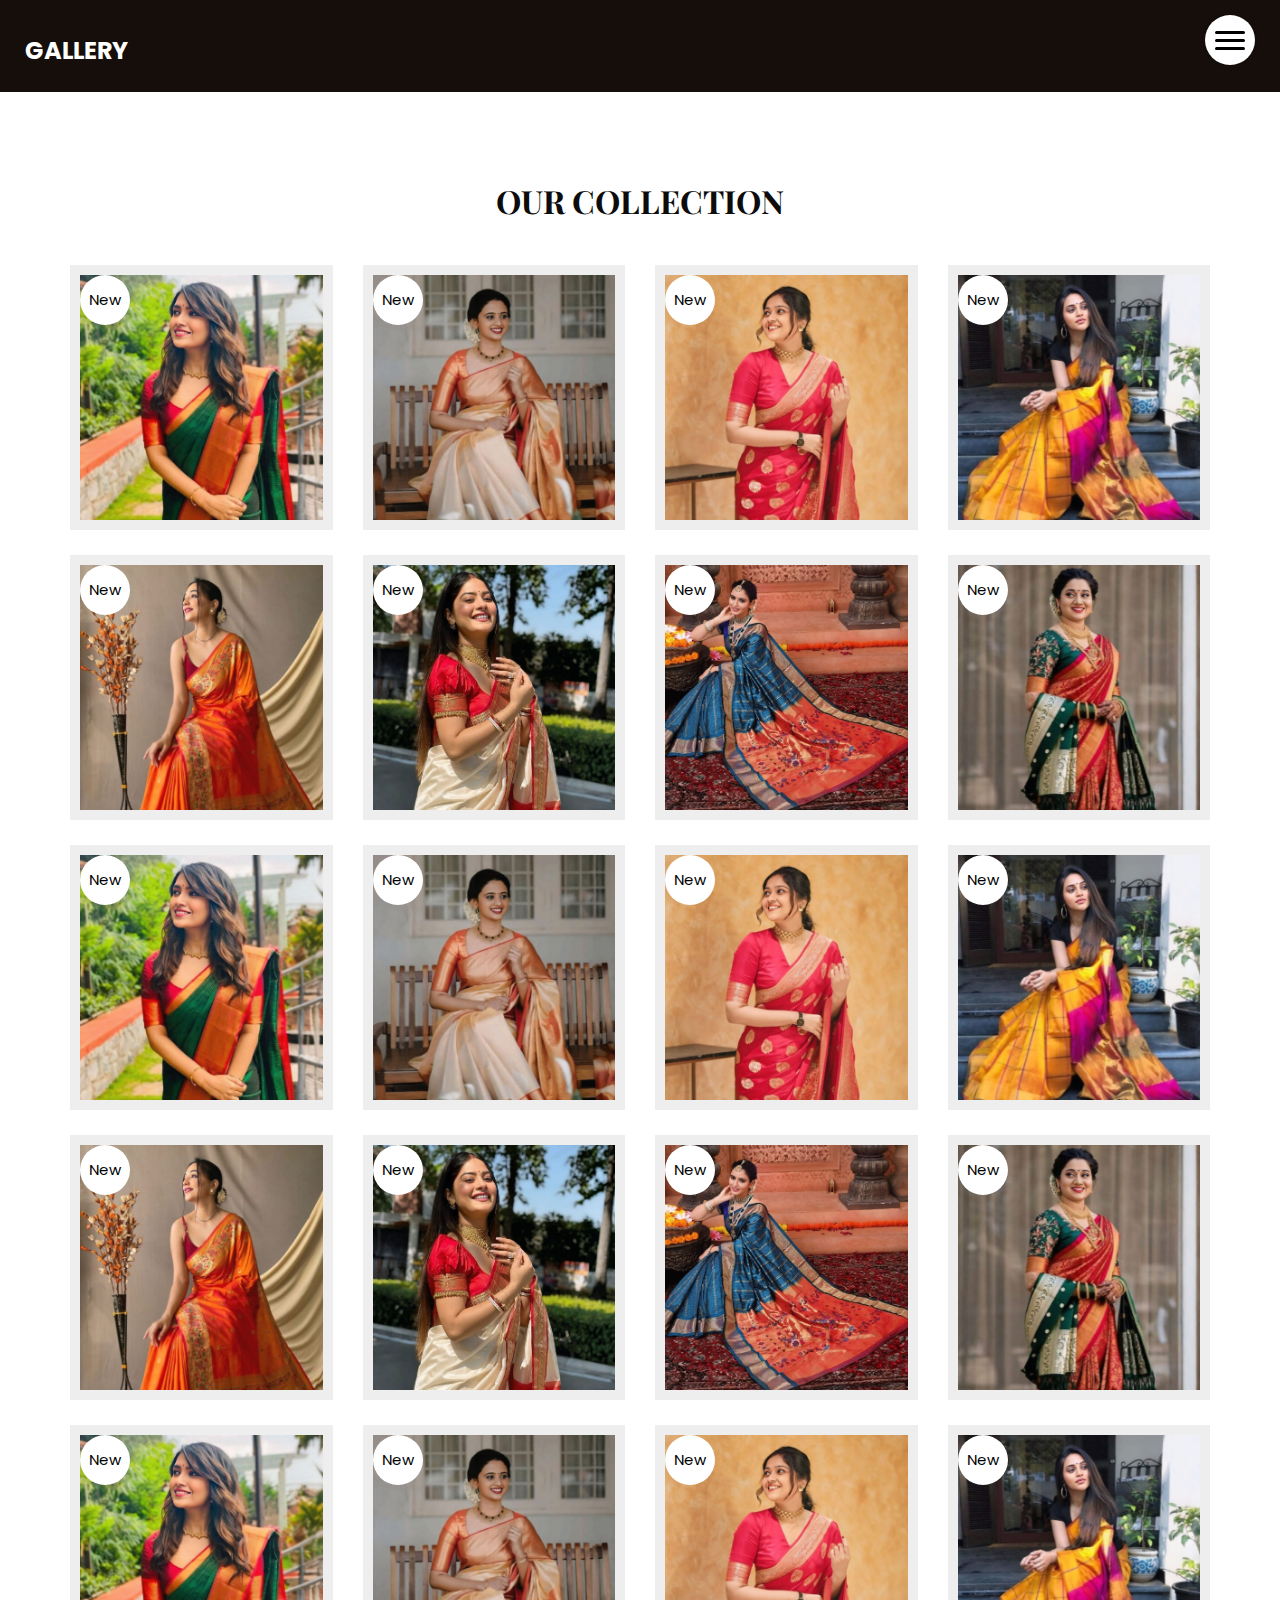
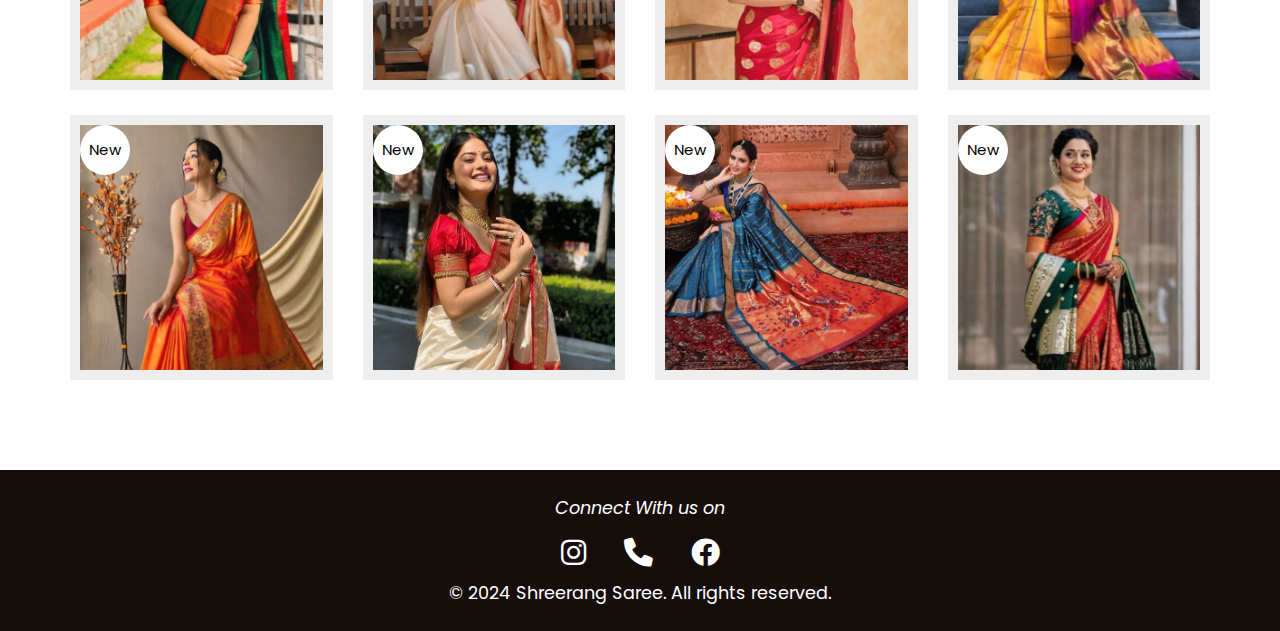
<file: shop.html>
<!DOCTYPE html>
<html>

<head>
  <!-- Basic -->
  <meta charset="utf-8" />
  <meta http-equiv="X-UA-Compatible" content="IE=edge" />
  <!-- Mobile Metas -->
  <meta name="viewport" content="width=device-width, initial-scale=1, shrink-to-fit=no" />
  <!-- Site Metas -->
  <link rel="icon" href="images/favicon.png" type="image/gif" />
  <meta name="keywords" content="" />
  <meta name="description" content="" />
  <meta name="author" content="" />

  <title>Healet</title>
  <link rel="stylesheet" href="https://cdnjs.cloudflare.com/ajax/libs/font-awesome/6.0.0-beta3/css/all.min.css">
  <!-- bootstrap core css -->
  <link rel="stylesheet" type="text/css" href="css/bootstrap.css" />
  <!-- font awesome style -->
  <link href="css/font-awesome.min.css" rel="stylesheet" />
  <!-- Custom styles for this template -->
  <link href="css/style.css" rel="stylesheet" />
  <!-- responsive style -->
  <link href="css/responsive.css" rel="stylesheet" />

</head>

<body>

  <!-- header section strats -->
  <header class="header_section innerpage_header">
    <div class="container-fluid">
      <nav class="navbar navbar-expand-lg custom_nav-container">
        <a class="navbar-brand" href="index.html">
          <span>
            Gallery
          </span>
        </a>
        <div class="" id="">

          <div class="custom_menu-btn">
            <button onclick="openNav()">
              <span class="s-1"> </span>
              <span class="s-2"> </span>
              <span class="s-3"> </span>
            </button>
            <div id="myNav" class="overlay">
              <div class="overlay-content">
                <a href="index.html">Home</a>
                <a href="about.html">About</a>
                <a href="shop.html">Shop</a>
                <a href="blog.html">Blog</a>
                <a href="contact.html">Contact</a>
              </div>
            </div>
          </div>

        </div>
      </nav>
    </div>
  </header>
  <!-- end header section -->

  <!-- shop section -->

  <section class="shop_section layout_padding">
    <div class="container">
      <div class="heading_container heading_center">
        <h2>
          Our Collection
        </h2>
      </div>
      <div class="row">
        <div class="col-sm-6 col-md-4 col-lg-3">
          <div class="box">
            <a href="contact.html">
              <div class="img-box">
                <img src="images/p1.jpeg" alt="">
              </div>
              <div class="new">
                <span>
                  New
                </span>
              </div>
            </a>
          </div>
        </div>
        <div class="col-sm-6 col-md-4 col-lg-3">
          <div class="box">
            <a href="contact.html">
              <div class="img-box">
                <img src="images/p2.jpeg" alt="">
              </div>
              <div class="new">
                <span>
                  New
                </span>
              </div>
            </a>
          </div>
        </div>
        <div class="col-sm-6 col-md-4 col-lg-3">
          <div class="box">
            <a href="contact.html">
              <div class="img-box">
                <img src="images/p3.jpeg" alt="">
              </div>
              <div class="new">
                <span>
                  New
                </span>
              </div>
            </a>
          </div>
        </div>
        <div class="col-sm-6 col-md-4 col-lg-3">
          <div class="box">
            <a href="contact.html">
              <div class="img-box">
                <img src="images/p4.jpeg" alt="">
              </div>
              <div class="new">
                <span>
                  New
                </span>
              </div>
            </a>
          </div>
        </div>
        <div class="col-sm-6 col-md-4 col-lg-3">
          <div class="box">
            <a href="contact.html">
              <div class="img-box">
                <img src="images/p5.jpeg" alt="">
              </div>
              <div class="new">
                <span>
                  New
                </span>
              </div>
            </a>
          </div>
        </div>
        <div class="col-sm-6 col-md-4 col-lg-3">
          <div class="box">
            <a href="contact.html">
              <div class="img-box">
                <img src="images/p6.jpeg" alt="">
              </div>
              <div class="new">
                <span>
                  New
                </span>
              </div>
            </a>
          </div>
        </div>
        <div class="col-sm-6 col-md-4 col-lg-3">
          <div class="box">
            <a href="contact.html">
              <div class="img-box">
                <img src="images/p7.jpeg" alt="">
              </div>
              <div class="new">
                <span>
                  New
                </span>
              </div>
            </a>
          </div>
        </div>
        <div class="col-sm-6 col-md-4 col-lg-3">
          <div class="box">
            <a href="contact.html">
              <div class="img-box">
                <img src="images/p8.jpeg" alt="">
              </div>
              <div class="new">
                <span>
                  New
                </span>
              </div>
            </a>
          </div>
        </div>
        <div class="col-sm-6 col-md-4 col-lg-3">
          <div class="box">
            <a href="contact.html">
              <div class="img-box">
                <img src="images/p1.jpeg" alt="">
              </div>
              <div class="new">
                <span>
                  New
                </span>
              </div>
            </a>
          </div>
        </div>
        <div class="col-sm-6 col-md-4 col-lg-3">
          <div class="box">
            <a href="contact.html">
              <div class="img-box">
                <img src="images/p2.jpeg" alt="">
              </div>
              <div class="new">
                <span>
                  New
                </span>
              </div>
            </a>
          </div>
        </div>
        <div class="col-sm-6 col-md-4 col-lg-3">
          <div class="box">
            <a href="contact.html">
              <div class="img-box">
                <img src="images/p3.jpeg" alt="">
              </div>
              <div class="new">
                <span>
                  New
                </span>
              </div>
            </a>
          </div>
        </div>
        <div class="col-sm-6 col-md-4 col-lg-3">
          <div class="box">
            <a href="contact.html">
              <div class="img-box">
                <img src="images/p4.jpeg" alt="">
              </div>
              <div class="new">
                <span>
                  New
                </span>
              </div>
            </a>
          </div>
        </div>
        <div class="col-sm-6 col-md-4 col-lg-3">
          <div class="box">
            <a href="contact.html">
              <div class="img-box">
                <img src="images/p5.jpeg" alt="">
              </div>
              <div class="new">
                <span>
                  New
                </span>
              </div>
            </a>
          </div>
        </div>
        <div class="col-sm-6 col-md-4 col-lg-3">
          <div class="box">
            <a href="contact.html">
              <div class="img-box">
                <img src="images/p6.jpeg" alt="">
              </div>
              <div class="new">
                <span>
                  New
                </span>
              </div>
            </a>
          </div>
        </div>
        <div class="col-sm-6 col-md-4 col-lg-3">
          <div class="box">
            <a href="contact.html">
              <div class="img-box">
                <img src="images/p7.jpeg" alt="">
              </div>
              <div class="new">
                <span>
                  New
                </span>
              </div>
            </a>
          </div>
        </div>
        <div class="col-sm-6 col-md-4 col-lg-3">
          <div class="box">
            <a href="contact.html">
              <div class="img-box">
                <img src="images/p8.jpeg" alt="">
              </div>
              <div class="new">
                <span>
                  New
                </span>
              </div>
            </a>
          </div>
        </div>
        <div class="col-sm-6 col-md-4 col-lg-3">
          <div class="box">
            <a href="contact.html">
              <div class="img-box">
                <img src="images/p1.jpeg" alt="">
              </div>
              <div class="new">
                <span>
                  New
                </span>
              </div>
            </a>
          </div>
        </div>
        <div class="col-sm-6 col-md-4 col-lg-3">
          <div class="box">
            <a href="contact.html">
              <div class="img-box">
                <img src="images/p2.jpeg" alt="">
              </div>
              <div class="new">
                <span>
                  New
                </span>
              </div>
            </a>
          </div>
        </div>
        <div class="col-sm-6 col-md-4 col-lg-3">
          <div class="box">
            <a href="contact.html">
              <div class="img-box">
                <img src="images/p3.jpeg" alt="">
              </div>
              <div class="new">
                <span>
                  New
                </span>
              </div>
            </a>
          </div>
        </div>
        <div class="col-sm-6 col-md-4 col-lg-3">
          <div class="box">
            <a href="contact.html">
              <div class="img-box">
                <img src="images/p4.jpeg" alt="">
              </div>
              <div class="new">
                <span>
                  New
                </span>
              </div>
            </a>
          </div>
        </div>
        <div class="col-sm-6 col-md-4 col-lg-3">
          <div class="box">
            <a href="contact.html">
              <div class="img-box">
                <img src="images/p5.jpeg" alt="">
              </div>
              <div class="new">
                <span>
                  New
                </span>
              </div>
            </a>
          </div>
        </div>
        <div class="col-sm-6 col-md-4 col-lg-3">
          <div class="box">
            <a href="contact.html">
              <div class="img-box">
                <img src="images/p6.jpeg" alt="">
              </div>
              <div class="new">
                <span>
                  New
                </span>
              </div>
            </a>
          </div>
        </div>
        <div class="col-sm-6 col-md-4 col-lg-3">
          <div class="box">
            <a href="contact.html">
              <div class="img-box">
                <img src="images/p7.jpeg" alt="">
              </div>
              <div class="new">
                <span>
                  New
                </span>
              </div>
            </a>
          </div>
        </div>
        <div class="col-sm-6 col-md-4 col-lg-3">
          <div class="box">
            <a href="contact.html">
              <div class="img-box">
                <img src="images/p8.jpeg" alt="">
              </div>
              <div class="new">
                <span>
                  New
                </span>
              </div>
            </a>
          </div>
        </div>
      </div>
    </div>
  </section>

  <!-- end shop section -->

  <footer>
    <div class="footer-content">
      <p class="developer">
        Connect With us on
    </p>
        <div class="social-icons">
            <a href="https://www.instagram.com/shreerang.saree/" target="_blank" class="instagram">
                <i class="fab fa-instagram"></i>
            </a>
            <a href="tel:+919137554336">
              <i class="fas fa-phone"></i>
            </a>
            <a href="https://www.facebook.com/profile.php?id=61563089096094" target="_blank" class="linkedin">
                <i class="fab fa-facebook"></i>
            </a>
        </div>
        <p>&copy; 2024 Shreerang Saree. All rights reserved.</p>
    </div>
  </footer>


  <!-- jQery -->
  <script src="js/jquery-3.4.1.min.js"></script>
  <!-- bootstrap js -->
  <script src="js/bootstrap.js"></script>
  <!-- custom js -->
  <script src="js/custom.js"></script>

</body>

</html>
</file>
<file: css/style.css>
@import url("https://fonts.googleapis.com/css2?family=Playfair+Display:wght@400;500;600;700&family=Poppins:wght@400;500;600;700&display=swap");
/* fonts import */
@import url("../fonts/octin_sports_rg.ttf");
body {
  font-family: "Poppins", sans-serif;
  color: #0c0c0c;
  background-color: #ffffff;
  overflow-x: hidden;
}

.layout_padding {
  padding: 90px 0;
}

.layout_padding2 {
  padding: 45px 0;
}

.layout_padding2-top {
  padding-top: 45px;
}

.layout_padding2-bottom {
  padding-bottom: 45px;
}

.layout_padding-top {
  padding-top: 90px;
}

.layout_padding-bottom {
  padding-bottom: 90px;
}

.long_section {
  margin-left: 45px;
  margin-right: 45px;
  padding-left: 15px;
  padding-right: 15px;
}

.heading_container {
  display: -webkit-box;
  display: -ms-flexbox;
  display: flex;
  -webkit-box-orient: vertical;
  -webkit-box-direction: normal;
      -ms-flex-direction: column;
          flex-direction: column;
  -webkit-box-align: start;
      -ms-flex-align: start;
          align-items: flex-start;
  font-family: 'Playfair Display', serif;
}

.heading_container h2 {
  position: relative;
  font-weight: bold;
  text-transform: uppercase;
  margin: 0;
}

.heading_container.heading_center {
  -webkit-box-align: center;
      -ms-flex-align: center;
          align-items: center;
  text-align: center;
}

h1,
h2 {
  font-family: 'Playfair Display', serif;
}

/*header section*/
.header_section {
  position: absolute;
  top: 0;
  width: 100%;
  z-index: 9;
}

.header_section .container-fluid {
  padding-right: 25px;
  padding-left: 25px;
}

.header_section .nav_container {
  margin: 0 auto;
}

.header_section.innerpage_header {
  position: relative;
  background: -webkit-gradient(linear, left top, right top, from(#160e0b), to(#160e0b));
  background: linear-gradient(to right, #160e0b, #160e0b);
  padding: 10px 0;
}

.custom_nav-container {
  padding-left: 0;
  padding-right: 0;
}

.custom_menu-btn {
  position: fixed;
  right: 25px;
  top: 15px;
  width: 50px;
  height: 50px;
}

.custom_menu-btn::before {
  content: "";
  position: absolute;
  top: 0;
  right: 0;
  width: 100%;
  height: 100%;
  background-color: white;
  -webkit-box-shadow: 0 0 5px 0 rgba(0, 0, 0, 0.07);
          box-shadow: 0 0 5px 0 rgba(0, 0, 0, 0.07);
  z-index: 7;
  border-radius: 100%;
  -webkit-transition: all .3s;
  transition: all .3s;
}

.custom_menu-btn.menu_btn-style::before {
  width: 100vh;
  height: 100vh;
  background-color: #160e0b;
  -webkit-transform: scale(5);
          transform: scale(5);
  border-radius: 0;
}

.custom_menu-btn button {
  width: 50px;
  height: 50px;
  outline: none;
  border: none;
  border-radius: 100%;
  display: -webkit-box;
  display: -ms-flexbox;
  display: flex;
  -webkit-box-orient: vertical;
  -webkit-box-direction: normal;
      -ms-flex-direction: column;
          flex-direction: column;
  -webkit-box-align: center;
      -ms-flex-align: center;
          align-items: center;
  -webkit-box-pack: center;
      -ms-flex-pack: center;
          justify-content: center;
  background-color: transparent;
  position: relative;
  z-index: 999;
  margin: 0;
}

.custom_menu-btn button span {
  display: block;
  width: 30px;
  height: 3px;
  background-color: #000000;
  margin: 2.5px 0;
  -webkit-transition: all 0.3s;
  transition: all 0.3s;
  border-radius: 15px;
}

.custom_menu-btn .s-2 {
  -webkit-transition: all 0.1s;
  transition: all 0.1s;
}

.menu_btn-style button span {
  background-color: #ffffff;
}

.menu_btn-style button .s-1 {
  -webkit-transform: rotate(45deg) translate(6px, 6px);
          transform: rotate(45deg) translate(6px, 6px);
}

.menu_btn-style button .s-2 {
  -webkit-transform: translateX(100px);
          transform: translateX(100px);
}

.menu_btn-style button .s-3 {
  -webkit-transform: rotate(-45deg) translate(5px, -5px);
          transform: rotate(-45deg) translate(5px, -5px);
}

.overlay {
  height: 100%;
  width: 0;
  position: fixed;
  top: 0;
  left: 0;
  overflow-x: hidden;
  -webkit-transition: 0.5s;
  transition: 0.5s;
  z-index: 9;
}

.overlay .closebtn {
  position: absolute;
  top: 0;
  right: 30px;
  font-size: 60px;
}

.overlay a {
  padding: 0px;
  text-decoration: none;
  font-size: 22px;
  color: #ffffff;
  display: block;
  -webkit-transition: 0.3s;
  transition: 0.3s;
  margin-bottom: 15px;
  text-transform: uppercase;
  font-weight: 600;
  opacity: 0;
}

.overlay a:hover {
  color: #fd9c6b;
}

.overlay-content {
  position: relative;
  top: 30%;
  width: 100%;
  text-align: center;
  margin-top: 30px;
  z-index: 99;
}

.menu_width {
  width: 100%;
}

.menu_width.overlay a {
  opacity: 1;
}

a,
a:hover,
a:focus {
  text-decoration: none;
}

a:hover,
a:focus {
  color: initial;
}

.btn,
.btn:focus {
  outline: none !important;
  -webkit-box-shadow: none;
          box-shadow: none;
}

.navbar-brand {
  margin-top: 10px;
}

.navbar-brand span {
  font-size: 24px;
  font-weight: 700;
  color: #ffffff;
  text-transform: uppercase;
}

/*end header section*/
/* slider section */
.slider_section {
  min-height: 100vh;
  -webkit-box-flex: 1;
      -ms-flex: 1;
          flex: 1;
  display: -webkit-box;
  display: -ms-flexbox;
  display: flex;
  -webkit-box-align: center;
      -ms-flex-align: center;
          align-items: center;
  position: relative;
}

.text-img {
  width: 150px; /* Set an initial smaller width */
  height: auto; /* Maintain the aspect ratio */
  float: left; /* Position the image to the left side */
  margin-left: -10px; /* Adjust this value to move the image more to the left */ /* Add space between the image and the text */
}


.slider_section .row {
  -webkit-box-align: center;
      -ms-flex-align: center;
          align-items: center;
}

.slider_section .detail-box {
  position: relative;
  z-index: 4;
  color: #ffffff;
  padding: 75px 0;
}

.slider_section .detail-box h1 {
  font-weight: bold;
  font-size: 3rem;
}

.slider_section .detail-box p {
  width: 75%;
  margin-top: 15px;
}

.slider_section .detail-box .slider-link {
  display: inline-block;
  padding: 10px 45px;
  background-color: transparent;
  color: #fd9c6b;
  border-radius: 5px;
  border: 1px solid #fd9c6b;
  -webkit-transition: all .2s;
  transition: all .2s;
  margin-top: 35px;
}

.slider_section .detail-box .slider-link:hover {
  background-color: #fd9c6b;
  color: #ffffff;
}

.slider_section .slider_bg_box {
  position: absolute;
  top: 0;
  left: 0;
  width: 100%;
  height: 100%;
  z-index: 2;
  overflow: hidden;
}

.slider_section .slider_bg_box img {
  width: 100%;
  height: 100%;
  -o-object-fit: cover;
     object-fit: cover;
  -o-object-position: top right;
     object-position: top right;
}

.shop_section .heading_container {
  margin-bottom: 20px;
}

.shop_section .box {
  background-color: #eeeeee;
  position: relative;
  padding: 10px;
  margin-top: 25px;
}

.shop_section .box a {
  color: #000000;
}

.shop_section .box .img-box {
  display: flex;
  justify-content: center;
  align-items: center;
  padding: 15px 30px;
  height: 245px;
  position: relative;
  overflow: hidden; /* Ensures the image does not overflow the container */
}

.shop_section .box .img-box::before {
  content: '';
  display: block;
  padding-top: 100%; /* This creates a 1:1 aspect ratio */
}

.shop_section .box .img-box img {
  position: absolute;
  top: 0;
  left: 0;
  width: 100%;
  height: 100%;
  object-fit: cover; /* Ensures the image fills the container while maintaining the aspect ratio */
}


.shop_section .box .detail-box {
  display: -webkit-box;
  display: -ms-flexbox;
  display: flex;
  -webkit-box-pack: justify;
      -ms-flex-pack: justify;
          justify-content: space-between;
}

.shop_section .box .detail-box h6 span {
  color: #fd9c6b;
}

.shop_section .box .new {
  width: 50px;
  height: 50px;
  position: absolute;
  top: 10px;
  left: 10px;
  background-color: #ffffff;
  display: -webkit-box;
  display: -ms-flexbox;
  display: flex;
  -webkit-box-pack: center;
      -ms-flex-pack: center;
          justify-content: center;
  -webkit-box-align: center;
      -ms-flex-align: center;
          align-items: center;
  border-radius: 100%;
  font-size: 15px;
}

.shop_section .btn-box {
  display: -webkit-box;
  display: -ms-flexbox;
  display: flex;
  -webkit-box-pack: center;
      -ms-flex-pack: center;
          justify-content: center;
  margin-top: 45px;
}

.shop_section .btn-box a {
  display: inline-block;
  padding: 10px 40px;
  background-color: #fd9c6b;
  color: #ffffff;
  border-radius: 5px;
  border: 1px solid #fd9c6b;
  -webkit-transition: all .2s;
  transition: all .2s;
}

.shop_section .btn-box a:hover {
  background-color: transparent;
  color: #fd9c6b;
}

.about_section .row {
  -webkit-box-align: center;
      -ms-flex-align: center;
          align-items: center;
}

.about_section .img-box {
  position: relative;
  padding: 25px 0 0 25px;
}

.about_section .img-box img {
  width: 100%;
  position: relative;
}

.about_section .img-box::before {
  content: "";
  position: absolute;
  top: 0;
  left: 0;
  width: 250px;
  height: 250px;
  background-color: #160e0b;
}

.about_section .detail-box p {
  text-align: justify;
  margin-top: 10px;
  margin-bottom: 35px;
}

.about_section .detail-box a {
  text-align: justify;
  display: inline-block;
  padding: 10px 45px;
  background-color: #fd9c6b;
  color: #ffffff;
  border-radius: 0;
  border: 1px solid #fd9c6b;
  -webkit-transition: all .2s;
  transition: all .2s;
}

.about_section .detail-box a:hover {
  background-color: transparent;
  color: #fd9c6b;
}

.offer_section .row > div {
  display: -webkit-box;
  display: -ms-flexbox;
  display: flex;
  -webkit-box-orient: vertical;
  -webkit-box-direction: normal;
      -ms-flex-direction: column;
          flex-direction: column;
  -webkit-box-pack: stretch;
      -ms-flex-pack: stretch;
          justify-content: stretch;
}

.offer_section .box {
  margin: 10px;
  height: 100%;
  position: relative;
  min-height: 175px;
}

.offer_section .box img {
  width: 100%;
  min-height: 100%;
}

.offer_section .box .detail-box {
  position: absolute;
  top: 0;
  left: 0;
  width: 100%;
  height: 100%;
  display: -webkit-box;
  display: -ms-flexbox;
  display: flex;
  -webkit-box-orient: vertical;
  -webkit-box-direction: normal;
      -ms-flex-direction: column;
          flex-direction: column;
  -webkit-box-align: start;
      -ms-flex-align: start;
          align-items: flex-start;
  -webkit-box-pack: center;
      -ms-flex-pack: center;
          justify-content: center;
  color: #ffffff;
  padding: 25px;
  background-color: rgba(0, 0, 0, 0.15);
}

.offer_section .box .detail-box h2 {
  font-weight: bold;
}

.offer_section .box .detail-box a {
  display: inline-block;
  padding: 8px 40px;
  background-color: transparent;
  color: #fd9c6b;
  border-radius: 0;
  border: 1px solid #fd9c6b;
  -webkit-transition: all .2s;
  transition: all .2s;
  margin-top: 10px;
}

.offer_section .box .detail-box a:hover {
  background-color: #fd9c6b;
  color: #ffffff;
}

.offer_section .box.offer-box1 {
  min-height: 225px;
}

.offer_section .box.offer-box1 .detail-box {
  -webkit-box-pack: start;
      -ms-flex-pack: start;
          justify-content: flex-start;
}

.offer_section .box.offer-box1 .detail-box h2 {
  font-size: 3rem;
}

.offer_section .box.offer-box2 .detail-box h2, .offer_section .box.offer-box3 .detail-box h2 {
  font-size: 2rem;
}

.offer_section .box.offer-box2 .detail-box {
  -webkit-box-align: end;
      -ms-flex-align: end;
          align-items: flex-end;
  -webkit-box-pack: end;
      -ms-flex-pack: end;
          justify-content: flex-end;
}

.offer_section .box.offer-box3 .detail-box {
  -webkit-box-align: start;
      -ms-flex-align: start;
          align-items: flex-start;
  -webkit-box-pack: end;
      -ms-flex-pack: end;
          justify-content: flex-end;
}

.blog_section .heading_container {
  -webkit-box-align: center;
      -ms-flex-align: center;
          align-items: center;
}

.blog_section .heading_container h2::before {
  left: 50%;
  -webkit-transform: translateX(-50%);
          transform: translateX(-50%);
}

.blog_section .box {
  margin-top: 55px;
  background-color: #f1f2f3;
}

.blog_section .box .img-box {
  position: relative;
}

.blog_section .box .img-box .blog_date {
  position: absolute;
  left: 25px;
  bottom: -15px;
  padding: 10px 15px;
  font-size: 18px;
  background-color: #160e0b;
  margin: 0;
  text-align: center;
  border: 3px solid #ffffff;
  color: #ffffff;
}

.blog_section .box .img-box img {
  width: 100%;
}

.blog_section .box .detail-box {
  margin-top: 10px;
  padding: 25px;
}

.blog_section .box .detail-box h5 {
  font-weight: bold;
}

.blog_section .box .detail-box p {
  font-size: 15px;
}

.blog_section .box .detail-box a {
  display: inline-block;
  padding: 10px 30px;
  background-color: transparent;
  color: #160e0b;
  border-radius: 0;
  border: 1px solid #160e0b;
  -webkit-transition: all .2s;
  transition: all .2s;
}

.blog_section .box .detail-box a:hover {
  background-color: #160e0b;
  color: #ffffff;
}

.client_section .heading_container {
  -webkit-box-align: center;
      -ms-flex-align: center;
          align-items: center;
}

.client_section .box {
  display: -webkit-box;
  display: -ms-flexbox;
  display: flex;
  -webkit-box-orient: vertical;
  -webkit-box-direction: normal;
      -ms-flex-direction: column;
          flex-direction: column;
  -webkit-box-align: center;
      -ms-flex-align: center;
          align-items: center;
  text-align: center;
  margin: 45px;
  padding: 35px 25px;
  border-radius: 15px;
  background-color: #160e0b;
  color: #ffffff;
}

.client_section .box .img-box {
  margin-bottom: 15px;
  min-width: 145px;
  max-width: 145px;
  overflow: hidden;
}

.client_section .box .img-box img {
  width: 100%;
  border-radius: 100%;
  border: 7px solid rgba(255, 255, 255, 0.45);
}

.client_section .box .detail-box {
  display: -webkit-box;
  display: -ms-flexbox;
  display: flex;
  -webkit-box-orient: vertical;
  -webkit-box-direction: normal;
      -ms-flex-direction: column;
          flex-direction: column;
}

.client_section .box .detail-box .name img {
  width: 25px;
  margin-bottom: 5px;
}

.client_section .box .detail-box .name h6 {
  color: #fd9c6b;
  font-size: 20px;
}

.client_section .carousel_btn-container {
  display: -webkit-box;
  display: -ms-flexbox;
  display: flex;
  -webkit-box-pack: center;
      -ms-flex-pack: center;
          justify-content: center;
}

.client_section .carousel-control-prev,
.client_section .carousel-control-next {
  position: unset;
  width: 45px;
  height: 45px;
  border: none;
  opacity: 1;
  background-repeat: no-repeat;
  background-size: 12px;
  background-position: center;
  background-color: #fd9c6b;
  background-position: center;
  border-radius: 5px;
  margin: 0 2.5px;
}

.client_section .carousel-control-prev:hover,
.client_section .carousel-control-next:hover {
  background-color: #160e0b;
}

.client_section .carousel-control-next {
  left: initial;
}

/*Deleted info section*/

/* footer section*/
footer {
  background-color: #160e0b; /* Dark Brown */
  color: white;
  padding: 20px 0;
  text-align: center;
}

.footer-content p {
  margin: 5px 0;
  font-size: 1.1rem;
}

.social-icons {
  margin-top: 10px;
}

.social-icons a {
  margin: 0 15px;
  color: white;
  font-size: 1.8rem;
  text-decoration: none;
}

.social-icons a:hover {
  color: #5c3a3a; /* Lighter brown */
}

.developer {
  margin-top: 15px;
  font-size: -20px; /* Smaller size */
  font-style: italic;
}

.developer-link {
  color: #fff;
  text-decoration: none;
}

.developer-link:hover {
  color: #5c3a3a; /* Lighter brown */
}

/* Owner Info in about section */
/* Owner Section Styles */
.owner_section {
  padding: 40px 0;
  background-color: #f9f9f9;
}

.owner_section .owner_info {
  text-align: left;
  background-color: #fff;
  padding: 30px;
  box-shadow: 0 4px 10px rgba(0, 0, 0, 0.1);
}

.owner_section .owner_info h3 {
  font-size: 2em;
  color: #333;
  margin-bottom: 15px;
}

.owner_section .owner_info p {
  text-align: justify;
  font-size: 1.1em;
  color: #777;
  line-height: 1.6;
  max-width: 800px;
  margin: 0 auto;
}

.owner_section .owner_image {
  text-align: center;
  margin-bottom: 20px;
}

.owner_section .owner_image img {
  width: 200px; /* Reduced size for the image */
  height: 200px;
  border-radius: 50%; /* Circle shape */
  object-fit: cover; /* Ensure the image covers the area without distortion */
  box-shadow: 0 4px 10px rgba(0, 0, 0, 0.2);
}

@media (max-width: 768px) {
  .owner_section .owner_info h3 {
    font-size: 1.5em;
  }

  .owner_section .owner_info p {
    font-size: 1em;
  }

  .owner_section .owner_image img {
    width: 200px; /* Smaller image size for mobile */
    height: 200px;
  }
}

/* Shop Images in the about section*/

/* Visit Shreerang Section Styles */
.visit_shreerang_section {
  padding: 40px 0;
  background-color: #fafafa;
}

.visit_shreerang_section .visit_info {
  padding: 20px;
  background-color: #fff;
  box-shadow: 0 4px 10px rgba(0, 0, 0, 0.1);
  margin-bottom: 30px;
}

.visit_shreerang_section .visit_info h3 {
  text-align: center;
  font-size: 2.2em;
  color: #333;
  margin-bottom: 15px;
}

.visit_shreerang_section .visit_info p {
  text-align: center;
  font-size: 1.1em;
  color: #777;
  line-height: 1.6;
}

.visit_shreerang_section .shop_images {
  display: flex;
  justify-content: space-between;
}

.visit_shreerang_section .shop_images .shop_image {
  width: 100%;
  height: 300px; /* Set a fixed height for the images */
  object-fit: cover; /* Ensures the images maintain their aspect ratio and cover the area */
  border-radius: 8px;
  box-shadow: 0 4px 15px rgba(0, 0, 0, 0.1);
  margin-bottom: 20px;
}

@media (max-width: 768px) {
  .visit_shreerang_section .visit_info h3 {
    text-align: center;
    font-size: 1.8em;
  }

  .visit_shreerang_section .visit_info p {
    text-align: center;
    font-size: 1em;
  }

  .visit_shreerang_section .shop_images {
    flex-direction: column;
  }

  .visit_shreerang_section .shop_images .shop_image {
    margin-bottom: 10px;
    height: 200px; /* Adjust height for mobile view */
  }
}
</file>
<file: css/responsive.css>
@media (max-width: 1300px) {
  /* Add specific styles for large screens here if needed */
}

@media (max-width: 1120px) {
  /* Add specific styles for medium-large screens here if needed */
}

@media (max-width: 992px) {
  .slider_section {
    min-height: auto;
  }

  .slider_section .detail-box {
    padding: 90px 0 75px 0;
  }

  .info_main_row > div:nth-child(1),
  .info_main_row > div:nth-child(2) {
    margin-bottom: 25px;
  }
}

@media (max-width: 768px) {
  .slider_section .detail-box h1 {
    font-size: 2.5rem;
  }

  .slider_section .slider_bg_box img {
    object-position: 20% center;
  }

  .about_section .img-box {
    margin-bottom: 45px;
  }

  .contact_section .form_container {
    margin-bottom: 45px;
  }

  .client_section .box {
    flex-direction: column;
    text-align: center;
    margin: 45px 15px;
  }

  .client_section .box .detail-box {
    align-items: center;
  }

  .client_section .box .img-box {
    margin-right: 0;
    margin-bottom: 25px;
  }

  .info_main_row > div {
    display: flex;
    flex-direction: column;
    align-items: center;
    text-align: center;
  }

  .info_main_row > div:not(:nth-last-child(1)) {
    margin-bottom: 25px;
  }

  .info_section .social_box {
    justify-content: center;
    margin-top: 25px;
  }

  .info_section .info_contact {
    display: flex;
    flex-direction: column;
    align-items: center;
  }

  .shop_section .img-container {
    position: relative;
    width: 100%;
    padding-top: 100%; /* Maintain 1:1 ratio */
    overflow: hidden;
  }

  .shop_section .img-container img {
    position: absolute;
    top: 0;
    left: 0;
    width: 100%;
    height: 100%;
    object-fit: contain; /* Ensure no cropping */
  }
}

@media (max-width: 576px) {
  .info_section .info_insta .insta_box {
    flex-direction: column;
  }

  .info_section .info_insta .insta_box .img-box {
    margin-right: 0;
    margin-bottom: 10px;
  }
}

@media (max-width: 480px) {
  .about_section .img-box::before {
    width: 150px;
    height: 150px;
  }

  .slider_section .slider_bg_box img {
    object-position: 40% center;
  }

  body {
    overflow-x: hidden;
  }
}

@media (max-width: 376px) {
  .slider_section .detail-box h1 {
    font-size: 2rem;
  }
}

@media (min-width: 1200px) {
  .container {
    max-width: 1170px;
  }
}

html,
body {
  margin: 0;
  padding: 0;
  overflow-x: hidden;
}

/* contact */
@media (max-width: 768px) {
  header h1 {
      font-size: 2rem;
  }

  header p {
      font-size: 1rem;
  }

  .contact_form .submit_btn {
      font-size: 1rem;
  }

  .map_section h2 {
      font-size: 2rem;
  }
}

@media (max-width: 480px) {
  .contact_form_section {
      padding: 20px;
  }

  .contact_form .form_group input,
  .contact_form .form_group textarea {
      font-size: 0.9rem;
  }

  .contact_form .submit_btn {
      font-size: 1rem;
  }

  .map_section h2 {
      font-size: 1.8rem;
  }

  .map_container iframe {
      box-shadow: 10px 10px 10px;
  }
}
</file>
